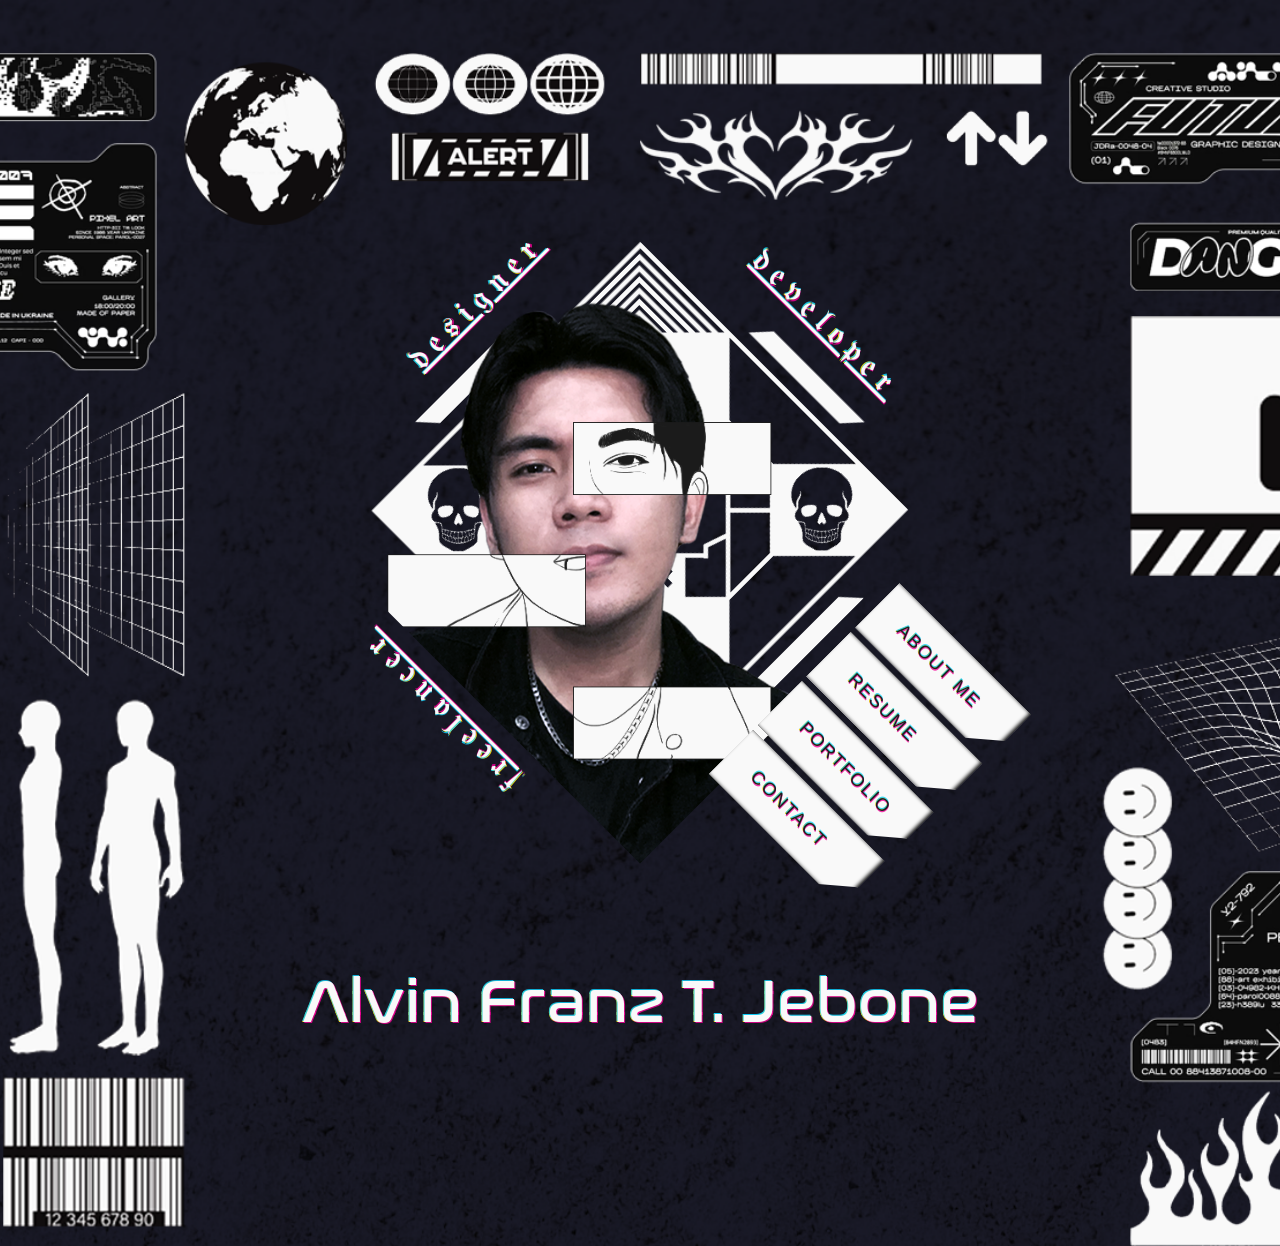
<file: index.html>
<!DOCTYPE html>
<html class='no-js' >
	
	<head>
		<meta charset="utf-8">
		<meta http-equiv="X-UA-Compatible" content="IE=edge">
		<meta name="viewport" content="width=device-width, initial-scale=1">
		<!-- The above 3 meta tags *must* come first in the head; any other head content must come *after* these tags -->
	
		
		<title>404: Limits Not Found | Alvin Franz</title>
		
		<!--[if lt IE 9]>
		  <script src="//html5shim.googlecode.com/svn/trunk/html5.js"></script>
		<![endif]-->
		
		<link rel='stylesheet' type='text/css' href='bootstrap/css/bootstrap.min.css' >
		<link rel='stylesheet' type='text/css' href='css/ionicons.min.css' >
		
		<link rel='stylesheet' type='text/css' href='css/owl.carousel.css' >
		<link rel='stylesheet' type='text/css' href='css/owl.theme.css' >
		<link rel='stylesheet' type='text/css' href='css/owl.transitions.css' >
		<link rel='stylesheet' type='text/css' href='css/magnific-popup.css' >
		<link rel='stylesheet' type='text/css' href='css/style.css' >
		<link rel='stylesheet' type='text/css' href='css/color-black.css' >
		
		<link rel="icon" type="image/x-icon" href="img/favicon.ico">
		
	</head>
	
	<body>
		
		<!--=============================================================================
			Preloader
		===============================================================================-->
		<div id='preloader' >
			<div class='loader' >
				<img src='img/load.gif' alt='symp' >
			</div>
		</div>
		
		
		
		<!--=============================================================================
			Main Wrapper
		===============================================================================-->
		<div id='wrapper' >
			
			<!--=============================================================================
				Front Section
			===============================================================================-->
			<section class='front-section' >
				
				<div class='container' >
					
					
					<div class='transition-mask' ></div>
					
					
					<div class='front-person-img' >
						
						<!--person's image-->
						<img src='img/pfp.png' alt='Symp'>
						<img src='img/pfp-mask.png' alt='Symp-mask'>
						<!--/person's image-->
						
					</div>
					
					<!--person's titles-->
					<div class='front-person-titles' >
						
						<!--title1-->
						<span class='t1' >
							designer
						</span>
						<!--/title1-->
						
						<!--title2-->
						<span class='t2' >
							developer
						</span>
						<!--/title2-->
						
						<!--title3-->
						<span class='t3' >
							freelancer
						</span>
						<!--/title3-->
						
					</div>
					<!--/person's titles-->
					
					<nav class='front-person-links' >
						
						<!--
							navigation links, data-section attribute points towards the section with id to be opened. 
						-->
						
						<ul>
							
							<li>
								<a href='#' data-section='about' ><span>About Me</span></a>
							</li>
							
							<li>
								<a href='#' data-section='resume' ><span>Resume</span></a>
							</li>

							<li>
								<a href='#' data-section='portfolio' ><span>Portfolio</span></a>
							</li>
							

							
							<li>
								<a href='#' data-section='contact' ><span>Contact</span></a>
							</li>
							
						</ul>
						
					</nav>
					
					
					
					<div class='front-heading text-center glitch-container' >
						<div class="stack" style="--stacks: 3;">
							<h2 style="--index: 0;">Alvin Franz T. Jebone</h2>
							<h2 style="--index: 1;">Alvin Franz T. Jebone</h2>
							<h2 style="--index: 2;">Alvin Franz T. Jebone</h2>
						</div>
						
						
						
					
						
					</div>
					
					
				</div>
				
			</section>
			<!--=============================================================================
				/Front Section
			===============================================================================-->
		
			<!--=============================================================================
				About Section
			===============================================================================-->
			<section id='about' class='about-section section' >
				
				<div class='basic-info section-block' >
					
					<div class='container' >
					
						<div class='section-header text-center' >
							
							<h2>about me.</h2>
							
							<!--divider-->
							<div class='divider-draft center' ></div>
							<!--/divider-->
							
							
						</div>
						
						<div class='row' >
							
							<div class='col-md-4' >
								<div class='about-person-img' >
									
									<img src='img/man2.png' alt='symp'>
									
								</div>
							
							</div>
							
							
							<div class='col-md-8 about-info' >
								
								
								
								
								<p>
									I get the job done—simple as that. I’ve handled IT support, designed multimedia, and kept data in order, making sure everything runs smoothly. Problem-solving? That’s second nature to me. I work well with a team, but I don’t need hand-holding. If there’s something I don’t know, I learn fast. I take pride in my work, pay attention to the details, and make sure things are done right. Give me a task, and I’ll see it through.
								</p>
								
								<div class='clearfix' ></div>
								
								
								<ul class='info-list' >
									
									<li>
										<div class='inner' >
											<h4>Name</h4>
											<p>Alvin Franz T. Jebone</p>
										</div>
									</li>
									<li>
										<div class='inner' >
											<h4>Age</h4>
											<p>25 Years</p>
										</div>
									</li>
									<li>
										<div class='inner' >
											<h4>Website</h4>
											<p>You are Here</p>
										</div>
									</li>
									<li>
										<div class='inner' >
											<h4>Hometown</h4>
											<p>Dipolog, Philippines</p>
										</div>
									</li>
									
									
									
								</ul>
								
								<a href='https://drive.google.com/uc?export=download&id=1w9X7VcWtoYGAjhTq1Nw5A1noBcvaIpoY' download class='symp-btn' ><i class='ion-ios-download' ></i> Download Resume</a>
								
							</div>
						
							
						
						</div>
						
						
						
						
					</div>
					
					
				</div>
				
				<div class='about-icons section-block' >
					
					<div class='container' >

						<div class='section-header text-center' style="margin-bottom: 6%;">
							<h2 class='animate text-over-block' >my hobbies.</h2>
							<!--divider-->
							<div class='divider-draft center' ></div>
							<!--/divider-->
						</div>

						<div class='row' >
							
							<div class='col-md-3' >
								<div class='service' >
									
									<div class='icon' >
										<i class='ion-earth' ></i>
									</div>
									
									<div class='content' >
										
										<h4>Traveling</h4>
										
										<p>
											A man who never leaves familiar streets learns nothing—travel sharpens the mind and broadens perspective.
										</p>
										
									</div>
									
								</div>
							</div>
							
							<div class='col-md-3' >
								<div class='service' >
									
									<div class='icon' >
										<i class='ion-android-calendar' ></i>
									</div>
									
									<div class='content' >
										
										<h4>Learning History</h4>
										
										<p>
											History is a ledger of power—who took it, who lost it, and who was smart enough to keep it.
										</p>
										
									</div>
									
								</div>
							</div>
							
							<div class='col-md-3' >
								<div class='service' >
									
									<div class='icon' >
										<i class='ion-ios-color-wand' ></i>
									</div>
									
									<div class='content' >
										
										<h4>Arts & Crafts</h4>
										
										<p>
											Patience, precision, and control—turning nothing into something is a skill worth having.
										</p>
										
									</div>
									
								</div>
							</div>
							
							<div class='col-md-3' >
								<div class='service' >
									
									<div class='icon' >
										<i class='ion-arrow-swap' ></i>
									</div>
									
									<div class='content' >
										
										<h4>Learning Languages</h4>
										
										<p>
											Language is influence. The more you know, the more doors open, the more opportunities you get.
										</p>
										
									</div>
									
								</div>
							</div>
							
							
							
							<div class='col-md-3' >
								<div class='service' >
									
									<div class='icon' >
										<i class='ion-android-create' ></i>
									</div>
									
									<div class='content' >
										
										<h4>Writing</h4>
										
										<p>
											A well-placed word can pierce any soul. I practice writing to make sure my words leave a mark.
										</p>
										
									</div>
									
								</div>
							</div>
							
							<div class='col-md-3' >
								<div class='service' >
									
									<div class='icon' >
										<i class='ion-ios-musical-notes' ></i>
									</div>
									
									<div class='content' >
										
										<h4>Making Music</h4>
										
										<p>
											Every note, every rhythm—it’s all strategy. I find music as an alternative way to convey our deepest feelings.
										</p>
										
									</div>
									
								</div>
							</div>
							
							<div class='col-md-3' >
								<div class='service' >
									
									<div class='icon' >
										<i class='ion-ios-game-controller-b' ></i>
									</div>
									
									<div class='content' >
										
										<h4>Gaming</h4>
										
										<p>
											Some call it just a game; I call it training—strategy, patience, and execution under pressure.
										</p>
										
									</div>
									
								</div>
							</div>
							
							<div class='col-md-3' >
								<div class='service' >
									
									<div class='icon' >
										<i class='ion-ios-pulse-strong' ></i>
									</div>
									
									<div class='content' >
										
										<h4>Working Out</h4>
										
										<p>
											Strength isn’t given. It’s built, earned, and necessary for whatever comes next.
										</p>
										
									</div>
									
								</div>
							</div>
							
							
							
							
						</div>
						
						
					</div>
				</div>


				
				<div class='footer bg-lightgray section-block' >
					
					<div class='container' >
						
						<div class='row' >
							
							<div class='col-xs-6 text-left' >
								<h4>Alvin Franz</h4>
							</div>
							
							<div class='col-xs-6 text-right' >
								<ul class='footer-social' >
									<li>
										<a href='https://ph.linkedin.com/in/alvin-franz-jebone-863697222' >
											<i class='ion-social-linkedin' ></i>
										</a>
									</li>
									<li>
										<a href='https://www.facebook.com/evilbiscuit666' >
											<i class='ion-social-facebook' ></i>
										</a>
									</li>
									<li>
										<a href='https://www.instagram.com/thedevilwearszara.666' >
											<i class='ion-social-instagram-outline' ></i>
										</a>
									</li>
									<li>
										<a href='https://www.youtube.com/c/Franzkenxtein' >
											<i class='ion-social-youtube' ></i>
										</a>
									</li>
								</ul>
							</div>
							
						</div>
						
						
					</div>
					
				</div>
				
				
			</section>
			<!--=============================================================================
				/About Section
			===============================================================================-->
			
			<!--=============================================================================
				Resume Section
			===============================================================================-->
			<section id='resume' class='resume-section section' >
				
				<div class='container' >
					<div class='row' >
						<div class='col-md-6 col-md-offset-3' >
							<div class='section-header text-center' >
								
								<h2 class='animate text-over-block' >my resume.</h2>
								
								<!--divider-->
								<div class='divider-draft center' ></div>
								<!--/divider-->
								
								
							</div>
						</div>
					</div>
				</div>
				
				<div class='timeline-block section-block' >
					<div class='container' >
						<ul class='timeline' >
							
							<li class='timeline-header' >
								<h4>Experience</h4>
							</li>
							
							<li>
								
								<div class='timeline-desc' >
									
									<h4>2016 - Present</h4>
									
								</div>
								
								<div class='timeline-content' >
									
									<h4>Independent Multimedia Designer</h4>
									<span>Self-employed<br>Dipolog, Philippines</span>
									
									<p>
										I’ve taken on art commissions of all kinds—tattoo designs, concept art, whatever needed creating—and delivered work that speaks for itself. I’ve crafted logos and T-shirt designs for schools and businesses, ensuring their brand left a lasting mark. And when it came to film, I didn’t just edit—I directed, cut, and shaped every frame with precision, making sure the message hit exactly as intended.
									</p>
									
								</div>
								
							</li>

							<li class="inverse">
								
								<div class='timeline-desc' >
									
									<h4>Nov 2024 - Feb 2025</h4>
									
								</div>
								
								<div class='timeline-content' >
									
									<h4>IT Specialist Intern</h4>
									<a href="https://dilg.gov.ph/"><span>Department of the Interior and Local Government - Zamboanga del Norte</span></a>
									<span>Dipolog, Philippines</span>
									
									<p>
										I sorted out problems—hardware, software, network—whatever needed fixing. Put together sharp promotional materials to make sure the message got across, both inside and out. And every day, I kept track of what was done, guaranteeing that all relevant parties were kept informed. Additionally, I built a website using a modern web framework to enhance their digital presence.
									</p>
									
								</div>
								
							</li>
							
							<li>
								
								<div class='timeline-desc' >
									
									<h4>Nov 2021 - Mar 2022</h4>
									
								</div>
								
								<div class='timeline-content' >
									
									<h4>Web Design Intern</h4>
									<a href="https://www.linkedin.com/company/rldbizsolutions/"><span>RLD Services - Digital Marketing</span></a>
									<span>Cebu, Philippines</span>
									
									<p>
										Even while working remotely during the pandemic, I introduced content management systems to accelerate workflow, ensuring efficiency didn’t falter. And when the design demanded more, I leveraged my HTML expertise—modifying front-end code to bring intricate designs to life, no matter the distance.
									</p>
									
								</div>
								
							</li>

							<li class="inverse">
								
								<div class='timeline-desc' >
									
									<h4>Nov 2021 - Jan 2022</h4>
									<h4>Apr 2019 - Jun 2019</h4>
									<h4>Apr 2018 - Jun 2018</h4>
									
								</div>
								
								<div class='timeline-content' >
									
									<h4>Government Support Worker</h4>
									<a href="https://dpwh.gov.ph/"><span>Department of Public Works and Highways - Zamboanga del Norte</span></a>
									<br><a href="https://www.ro9.dole.gov.ph/"><span>Department of Labor and Employment - Zamboanga del Norte</span></a>
									
									<span>Dipolog, Philippines</span>
									
									<p>
										In 2018 and 2019, I worked under the Special Program for Employment of Students (SPES), taking on roles in local and provincial government offices—keeping things in order, handling documents, and stepping in wherever an extra hand was needed. In 2021, through a separate program under the Department of Public Works and Highways (DPWH), I worked as a street sweeper, ensuring public spaces were kept clean and in order. Different programs, different tasks—but the job always got done, and it got done right.
									</p>
									
								</div>
								
							</li>
							
							
							<li class='timeline-header' >
								<h4>Education</h4>
							</li>
							
							
							<li>
								
								<div class='timeline-desc' >
									
									<h4>Jun 2018 - Jun 2023</h4>
									
								</div>
								
								<div class='timeline-content' >
									
									<h4>BSc in Computer Science</h4>
									<a href="http://www.norsu.edu.ph/"><span>Negros Oriental State University</span></a>
									<span>Graduated</span>
									
									<p>
										I took it upon myself to write a thesis analyzing the sentiments of tweets on the 2022 oil crisis, a significant study that carried my partner. Beyond that, I put my graphic design skills to work for our CS Club, crafting logo concepts and ID lanyard designs. And when duty called, I stepped up—volunteering as a cadet officer, because some things are about more than just skill; they’re about service.
									</p>
									
								</div>
								
							</li>												
							
						</ul>
					</div>
				</div>

				<div class='skills-block section-block' >
					
					<div class='container' >
					
						<div class='section-header text-center' >
							<h2 class='animate text-over-block' >my skills.</h2>
							
							<!--divider-->
							<div class='divider-draft center' ></div>
							<!--/divider-->
							
						</div>
						
						
						<div class='row' >
							
							<div class='col-md-6' >
								
								<div class='skill' >
									
									<h4>Competent at Reading and Writing in High-level Programming Languages</h4>
									
									<p>I work with high-level programming languages—C, C#, C++, Python, and Java. I write clean, efficient code and read through complex logic without trouble. If the job calls for a new language, I’ll learn it. Doesn’t matter what it is—if it needs doing, I’ll get it done.</p>
									
								</div>
								
								<div class='skill' >
									
									<h4>Working Knowledge of Web Programming Languages</h4>
									
									<p>I know my way around web programming—HTML, CSS, Flask, Django, JavaScript, and PHP. I can build, style, and manage the backbone of a website, handle server-side logic, and make things work as they should. Not the flashiest skill in my arsenal, but when the job calls for it, I take care of it.</p>
									
								</div>
								
								<div class='skill' >
									
									<h4>Adaptive Leadership, Clear Communication, and Team Synergy</h4>
									
									<p>I take charge when needed, communicate clearly, and work seamlessly with a team. I make sure tasks are handled efficiently, problems are solved quickly, and everyone stays on the same page. Whether leading, speaking, or working alongside others.</p>
									
								</div>
								
								
								
							</div>
							
							<div class='col-md-6' >
								
								<div class='skill' >
									
									<h4>Proficient in Utilizing Adobe Creative Cloud Products</h4>
									<p>I work with Adobe Creative Cloud—Photoshop, Premiere, After Effects, Illustrator, Dreamweaver, Lightroom, and Audition. Whether it’s editing, design, motion graphics, or sound, I know my way around the tools. Photoshop’s my strongest suit, but if the job calls for any of the others, I get it done. No wasted time, no second-guessing.</p>
									
								</div>
								
								<div class='skill' >
									
									<h4>Solid Understanding of Databases</h4>
									<p>I know my way around databases—writing queries, managing data, and keeping things structured. I understand relational databases, handle CRUD operations, and connect backend systems when needed. It’s not my main trade, but if the job calls for it, I get it done—efficiently and without mistakes.</p>
									
								</div>
								
								<div class='skill' >
									
									<h4>Technical Proficiency in Computer Systems</h4>
									
									<p>I know my way around computers—hardware, software, and everything in between. Whether it’s troubleshooting issues, optimizing workflows, or mastering new tools, I adapt quickly and get things running smoothly. If there’s a system to learn, I learn it fast.</p>
									
								</div>

							</div>
							
						</div>
						
					</div>
					
				</div>

				<div class='hobbies-block section-block' style="border-bottom: solid 1px #f9f9f9;">
					<div class='container' >
						
						<div class='section-header text-center' >
							<h2 class='animate text-over-block' >my certificates.</h2>
							<!--divider-->
							<div class='divider-draft center' ></div>
							<!--/divider-->
						</div>
						
						<div class='row' >
							
							<div class='col-md-4 col-sm-4 col-xs-6' >
								
								<div class='hobby' >
									
									<div class='icon' >
										<i class='ion-code-working' id="cs50" style="cursor: pointer;"></i></i>
									</div>
									
									<h4>Harvard CS50X</h4>
									<br>
									<p>I took Harvard’s CS50X to master computer science fundamentals—algorithms, data structures, and programming in C, Python, and SQL.</p>
									
								</div>
								
							</div>
							
							<div class='col-md-4 col-sm-4 col-xs-6' >
								
								<div class='hobby' >
									
									<div class='icon' >
										<i class='ion-android-desktop' id="cssnc2" style="cursor: pointer;"></i>
									</div>
									
									<h4>Computer Systems Servicing NC II</h4>
									<br>
									<p>I trained in hardware, software, and network troubleshooting under TESDA, earning my certification through hands-on work.</p>
									
								</div>
								
							</div>
							
							<div class='col-md-4 col-sm-4 col-xs-6' >
								
								<div class='hobby' >
									
									<div class='icon' >
										<i class='ion-paintbrush' id="cnaadobe" style="cursor: pointer;"></i>
									</div>
									
									<h4>Creative Nation Academy Adobe Webinar</h4>

									<p>I earned two certifications from Creative Nation Academy—video editing using Photoshop and familiarizing Adobe Spark.</p>
									
								</div>
								
							</div>
							
							<div class='col-md-6 col-sm-4 col-xs-6' >
								
								<div class='hobby' >
									
									<div class='icon' >
										<i class='ion-ios-chatboxes' id="recode" style="cursor: pointer;"></i>
									</div>
									
									<h4>ReCode: Building Your Future in Remote Coding</h4>

									<p>The world moves fast—you either adapt or get left behind. ReCode taught me remote coding best practices, workflows, and the right mindset to write clean, efficient code.</p>
									
								</div>
								
							</div>
							
							<div class='col-md-6 col-sm-4 col-xs-6' >
								
								<div class='hobby' >
									
									<div class='icon' >
										<i class='ion-coffee' id="csc" style="cursor: pointer;"></i>
									</div>
									
									<h4>CSC Career Service Professional Eligibility</h4>

									<p>Many struggle with the Civil Service Exams—I didn’t. To me, they felt like college entrance tests. I passed both on my first attempt, because when a challenge comes, I handle it.</p>
									
								</div>
								
							</div>
							
							<a href="https://drive.google.com/drive/folders/1Hy2-18bBzq8Og20Jw7XgSt8s-6wlAuyk?usp=drive_link" target="_blank" style="display: flex; width: fit-content; margin: auto;">Click here if you want to see the other certificates.</a>
							
						</div>
						
						
						
					</div>
				</div>
				
				<div class='about-icons section-block' >
					
					<div class='container' >

						<div class='section-header text-center'>
							<h2 class='animate text-over-block' >my traits.</h2>
							<!--divider-->
							<div class='divider-draft center' ></div>
							<!--/divider-->
						</div>

						<div class='row' >
							
							<div class='col-md-3' >
								<div class='service' >
									
									<div class='icon' >
										<i class='ion-code' ></i>
									</div>
									
									<div class='content' >
										
										<h4>Developer</h4>
										
										<p>
											I build things with code, making ideas work the way they should. If there's a problem, I’ll find a way to fix it.
										</p>
										
									</div>
									
								</div>
							</div>
							
							<div class='col-md-3' >
								<div class='service' >
									
									<div class='icon' >
										<i class='ion-ios-glasses' ></i>
									</div>
									
									<div class='content' >
										
										<h4>Designer</h4>
										
										<p>
											Function and form go hand in hand. A thing’s got to work, but it’s got to look the part too.
										</p>
										
									</div>
									
								</div>
							</div>
							
							<div class='col-md-3' >
								<div class='service' >
									
									<div class='icon' >
										<i class='ion-ios-lightbulb' ></i>
									</div>
									
									<div class='content' >
										
										<h4>Problem-Solver</h4>
										
										<p>
											When something’s broken, I don’t sit around complaining. I figure it out, no matter what it takes.
										</p>
										
									</div>
									
								</div>
							</div>
							
							<div class='col-md-3' >
								<div class='service' >
									
									<div class='icon' >
										<i class='ion-ios-bolt' ></i>
									</div>
									
									<div class='content' >
										
										<h4>Technophile</h4>
										
										<p>
											The world moves forward, and I keep up. If there’s something new, I’ll learn it, master it, and put it to use.
										</p>
										
									</div>
									
								</div>
							</div>
							
							
							
							<div class='col-md-3' >
								<div class='service' >
									
									<div class='icon' >
										<i class='ion-waterdrop' ></i>
									</div>
									
									<div class='content' >
										
										<h4>Adaptable</h4>
										
										<p>
											Situations change, and so do I. Whatever’s thrown my way, I adjust, and I thrive.
										</p>
										
									</div>
									
								</div>
							</div>
							
							<div class='col-md-3' >
								<div class='service' >
									
									<div class='icon' >
										<i class='ion-ios-people' ></i>
									</div>
									
									<div class='content' >
										
										<h4>Collaborative</h4>
										
										<p>
											No one wins a war alone. I work with others, share ideas, and make things happen.
										</p>
										
									</div>
									
								</div>
							</div>
							
							<div class='col-md-3' >
								<div class='service' >
									
									<div class='icon' >
										<i class='ion-ios-rose' ></i>
									</div>
									
									<div class='content' >
										
										<h4>Visionary</h4>
										
										<p>
											I see things not just as they are, but as they could be. Then, I go out and make it real.
										</p>
										
									</div>
									
								</div>
							</div>
							
							<div class='col-md-3' >
								<div class='service' >
									
									<div class='icon' >
										<i class='ion-ios-time' ></i>
									</div>
									
									<div class='content' >
										
										<h4>Disciplined</h4>
										
										<p>
											Talent’s one thing, but without discipline, it means nothing. I put in the work, every day.
										</p>
										
									</div>
									
								</div>
							</div>

						</div>
						
						
					</div>
				</div>

				<div class='about-icons section-block' style="padding: 100px 100px; border-top: 1px solid #f9f9f9;" >
					
					<div class='container' >

						<div class='section-header text-center'>
							<h2 class='animate text-over-block' >pdf version.</h2>
							<!--divider-->
							<div class='divider-draft center' ></div>
							<!--/divider-->
							<p>Want a formal PDF instead of all these fancy-schmancy?</p>
							<a href="https://drive.google.com/uc?export=download&id=1w9X7VcWtoYGAjhTq1Nw5A1noBcvaIpoY" download style="cursor: pointer;">Click here to download a PDF version of my resume.</a>
						</div>
					</div>
				</div>
				
				<div class='footer bg-lightgray section-block' >
					
					<div class='container' >
						
						<div class='row' >
							
							<div class='col-xs-6 text-left' >
								<h4>Alvin Franz</h4>
							</div>
							
							<div class='col-xs-6 text-right' >
								<ul class='footer-social' >
									<li>
										<a href='https://ph.linkedin.com/in/alvin-franz-jebone-863697222' >
											<i class='ion-social-linkedin' ></i>
										</a>
									</li>
									<li>
										<a href='https://www.facebook.com/evilbiscuit666' >
											<i class='ion-social-facebook' ></i>
										</a>
									</li>
									<li>
										<a href='https://www.instagram.com/thedevilwearszara.666' >
											<i class='ion-social-instagram-outline' ></i>
										</a>
									</li>
									<li>
										<a href='https://www.youtube.com/c/Franzkenxtein' >
											<i class='ion-social-youtube' ></i>
										</a>
									</li>
								</ul>
							</div>
							
						</div>
						
						
					</div>
					
				</div>
				
				
			</section>
			<!--=============================================================================
				/Resume Section
			===============================================================================-->
			
			
			<!--=============================================================================
				Services Section
			===============================================================================-->
			<section id='services' class='services-section section' >
				
				<div class='container' >
					<div class='row' >
						<div class='col-md-6 col-md-offset-3' >
							<div class='section-header main-title text-center' >
								
								<h2 class='animate text-over-block' >My Services</h2>
								
								<!--divider-->
								<div class='divider-draft center' ></div>
								<!--/divider-->
								
								<p>
									I provide <b>high quality</b> services. My services that I provide are listed below. Hope you will like them. Lorem ipsum dolor.
								</p>
								
							</div>
						</div>
					</div>
				</div>
				
				<div class='services-block section-block' >
					
					<div class='container' >
						
						<div class='row' >
							
							<div class='col-md-3' >
								<div class='service' >
									<div class='icon' >
										<i class='ion-ios-camera' ></i>
									</div>
									
									<div class='content' >
										
										<h4>Photography</h4>
										
										<p>
											Ut aboramus, numquam corpora qui naex. Dolore aliquando id duo, voluptua laboramus quo ad.
										</p>
										
									</div>
								</div>
							</div>
							
							<div class='col-md-3' >
								<div class='service' >
									<div class='icon' >
										<i class='ion-code' ></i>
									</div>
									
									<div class='content' >
										
										<h4>Coding</h4>
										
										<p>
											Ut aboramus, numquam corpora qui naex. Dolore aliquando id duo, voluptua laboramus quo ad.
										</p>
										
									</div>
								</div>
							</div>
							
							<div class='col-md-3' >
								<div class='service' >
									<div class='icon' >
										<i class='ion-ios-lightbulb' ></i>
									</div>
									
									<div class='content' >
										
										<h4>Creativity</h4>
										
										<p>
											Ut aboramus, numquam corpora qui naex. Dolore aliquando id duo, voluptua laboramus quo ad.
										</p>
										
									</div>
								</div>
							</div>
							
							<div class='col-md-3' >
								<div class='service' >
									<div class='icon' >
										<i class='ion-ios-monitor' ></i>
									</div>
									
									<div class='content' >
										
										<h4>Web Design</h4>
										
										<p>
											Ut aboramus, numquam corpora qui naex. Dolore aliquando id duo, voluptua laboramus quo ad.
										</p>
										
									</div>
								</div>
							</div>
							
						</div>
						
						<div class='row' >
							
							<div class='col-md-3' >
								<div class='service' >
									<div class='icon' >
										<i class='ion-ios-camera' ></i>
									</div>
									
									<div class='content' >
										
										<h4>Photography</h4>
										
										<p>
											Ut aboramus, numquam corpora qui naex. Dolore aliquando id duo, voluptua laboramus quo ad.
										</p>
										
									</div>
								</div>
							</div>
							
							<div class='col-md-3' >
								<div class='service' >
									<div class='icon' >
										<i class='ion-code' ></i>
									</div>
									
									<div class='content' >
										
										<h4>Coding</h4>
										
										<p>
											Ut aboramus, numquam corpora qui naex. Dolore aliquando id duo, voluptua laboramus quo ad.
										</p>
										
									</div>
								</div>
							</div>
							
							<div class='col-md-3' >
								<div class='service' >
									<div class='icon' >
										<i class='ion-ios-lightbulb' ></i>
									</div>
									
									<div class='content' >
										
										<h4>Creativity</h4>
										
										<p>
											Ut aboramus, numquam corpora qui naex. Dolore aliquando id duo, voluptua laboramus quo ad.
										</p>
										
									</div>
								</div>
							</div>
							
							<div class='col-md-3' >
								<div class='service' >
									<div class='icon' >
										<i class='ion-ios-monitor' ></i>
									</div>
									
									<div class='content' >
										
										<h4>Web Design</h4>
										
										<p>
											Ut aboramus, numquam corpora qui naex. Dolore aliquando id duo, voluptua laboramus quo ad.
										</p>
										
									</div>
								</div>
							</div>
							
						</div>
						
					</div>
					
				</div>
				
				<div class='pricing-block section-block' >
					<div class='container' >
						
						<div class='section-header text-center' >
							<h2 class='animate text-over-block' >Pricing</h2>
							<!--divider-->
							<div class='divider-draft center' ></div>
							<!--/divider-->
							<p>
								How much I charge
							</p>
						</div>
						
						<div class='row' >
							
							<div class='col-md-4 text-center' >
								
								<div class='pricing-table' >
									
									<div class='header' >
										
										<h4>Personal</h4>
										
										<div class='price' >
											<span class='currency' >$</span>
											<span class='amount' >29</span>
											<span class='period' >/mo</span>
										</div>
										
										
									</div>
									
									<ul class='table-items' >
										
										<li>
											Logo Design
										</li>
										<li>
											PSD to HTML
										</li>
										<li>
											Fixed to Responsive
										</li>
										<li>
											App Development
										</li>
										<li>
											Photography
										</li>
										
									</ul>
									
									<a href='#' class='table-btn' >
										Choose This
									</a>
									
								</div>
								
							</div>
							
							<div class='col-md-4 text-center' >
								
								<div class='pricing-table' >
									
									<div class='header' >
										
										<h4>Creative</h4>
										
										<div class='price' >
											<span class='currency' >$</span>
											<span class='amount' >39</span>
											<span class='period' >/mo</span>
										</div>
										
									</div>
									
									<ul class='table-items' >
										
										<li>
											Logo Design
										</li>
										<li>
											PSD to HTML
										</li>
										<li>
											Fixed to Responsive
										</li>
										<li>
											App Development
										</li>
										<li>
											Photography
										</li>
										
									</ul>
									
									<a href='#' class='table-btn' >
										Choose This
									</a>
									
								</div>
								
							</div>
							
							<div class='col-md-4 text-center' >
								
								<div class='pricing-table' >
									
									<div class='header' >
										
										<h4>Ultimate</h4>
										
										<div class='price' >
											<span class='currency' >$</span>
											<span class='amount' >42</span>
											<span class='period' >/mo</span>
										</div>
										
										
									</div>
									
									<ul class='table-items' >
										
										<li>
											Logo Design
										</li>
										<li>
											PSD to HTML
										</li>
										<li>
											Fixed to Responsive
										</li>
										<li>
											App Development
										</li>
										<li>
											Photography
										</li>
										
									</ul>
									
									<a href='#' class='table-btn' >
										Choose This
									</a>
									
								</div>
								
							</div>
							
						</div>
						
					</div>
				</div>
				
				<!-- removed process section  -->
				
				<!-- removed testimonials section -->
				
				<div class='footer bg-lightgray section-block' >
					
					<div class='container' >
						
						<div class='row' >
							
							<div class='col-xs-6 text-left' >
								<h4>Alvin Franz</h4>
							</div>
							
							<div class='col-xs-6 text-right' >
								<ul class='footer-social' >
									<li>
										<a href='https://ph.linkedin.com/in/alvin-franz-jebone-863697222' >
											<i class='ion-social-linkedin' ></i>
										</a>
									</li>
									<li>
										<a href='https://www.facebook.com/evilbiscuit666' >
											<i class='ion-social-facebook' ></i>
										</a>
									</li>
									<li>
										<a href='https://www.instagram.com/thedevilwearszara.666' >
											<i class='ion-social-instagram-outline' ></i>
										</a>
									</li>
									<li>
										<a href='https://www.youtube.com/c/Franzkenxtein' >
											<i class='ion-social-youtube' ></i>
										</a>
									</li>
								</ul>
							</div>
							
						</div>
						
						
					</div>
					
				</div>
				
				
			</section>
			<!--=============================================================================
				/Services Section
			===============================================================================-->
			
			
			<!--=============================================================================
				Portfolio Section
			===============================================================================-->
			<section id='portfolio' class='portfolio-section section' >
				
				<div class='portfolio-block section-block' >
					
					<div class='container' >
					
						<div class='row' >
							<div class='col-md-6 col-md-offset-3' >
								
								<div class='section-header text-center' >
								
									<h2 class='animate text-over-block' >my portfolio.</h2>
									
									<!--divider-->
									<div class='divider-draft center' ></div>
									<!--/divider-->
									
									<p>
										Check out my works. Lorem ipsum dolor sit amet is simply a dummy text. Lorem ipsum dolor sit amet.
									</p>
								
								</div>
								
							</div>
						</div>
						
						<div id='portfolio-filters' >
							<ul>
								<li>
									<a href='#' data-group='all' class='active' >All</a>
								</li>
								<li>
									<a href='#' data-group='web' >Web</a>
								</li>
								<li>
									<a href='#' data-group='tech' >Tech</a>
								</li>
								<li>
									<a href='#' data-group='photography' >Photography</a>
								</li>
							</ul>
						</div>
						
						<div id='portfolio-grid' class='portfolio-items' >
							
							<div class='item' data-groups='["all","web","photography"]' >
								<div class='inner' >
									
									<img alt='symp' src='img/portfolio/1.jpg' >
									
									<div class='caption' >
										
										<div class='caption-inner' >
										
											<h4>Project Title</h4>
											
											<ul class='links' >
												
												<li>
													<a href='work.html' >
														<i class='ion-ios-plus-empty' ></i>
													</a>
												</li>
												
												<li>
													<a href='img/portfolio/1.jpg' class='image-link' >
														<i class='ion-ios-search' ></i>
													</a>
												</li>
												
											</ul>
										
										</div>
										
										
									</div>
									
								</div>
							</div>
							
							<div class='item' data-groups='["all","photography","tech"]' >
								<div class='inner' >
									
									<img alt='symp' src='img/portfolio/2.jpg' >
									
									<div class='caption' >
										
										<div class='caption-inner' >
										
											<h4>Project Title</h4>
											
											<ul class='links' >
												
												<li>
													<a href='work.html' >
														<i class='ion-ios-plus-empty' ></i>
													</a>
												</li>
												
												<li>
													<a href='img/portfolio/2.jpg' class='image-link' >
														<i class='ion-ios-search' ></i>
													</a>
												</li>
												
											</ul>
										
										</div>
										
										
									</div>
									
								</div>
							</div>
							
							<div class='item' data-groups='["all","web","tech"]' >
								<div class='inner' >
									
									<img alt='symp' src='img/portfolio/3.jpg' >
									
									<div class='caption' >
										
										<div class='caption-inner' >
										
											<h4>Project Title</h4>
											
											<ul class='links' >
												
												<li>
													<a href='work.html' >
														<i class='ion-ios-plus-empty' ></i>
													</a>
												</li>
												
												<li>
													<a href='img/portfolio/3.jpg' class='image-link' >
														<i class='ion-ios-search' ></i>
													</a>
												</li>
												
											</ul>
										
										</div>
										
										
									</div>
									
								</div>
							</div>
							
							<div class='item' data-groups='["all","web"]' >
								<div class='inner' >
									
									<img alt='symp' src='img/portfolio/4.jpg' >
									
									<div class='caption' >
										
										<div class='caption-inner' >
										
											<h4>Project Title</h4>
											
											<ul class='links' >
												
												<li>
													<a href='work.html' >
														<i class='ion-ios-plus-empty' ></i>
													</a>
												</li>
												
												<li>
													<a href='img/portfolio/4.jpg' class='image-link' >
														<i class='ion-ios-search' ></i>
													</a>
												</li>
												
											</ul>
										
										</div>
										
										
									</div>
									
								</div>
							</div>
							
							<div class='item' data-groups='["all","tech"]' >
								<div class='inner' >
									
									<img alt='symp' src='img/portfolio/5.jpg' >
									
									<div class='caption' >
										
										<div class='caption-inner' >
										
											<h4>Project Title</h4>
											
											<ul class='links' >
												
												<li>
													<a href='work.html' >
														<i class='ion-ios-plus-empty' ></i>
													</a>
												</li>
												
												<li>
													<a href='img/portfolio/5.jpg' class='image-link' >
														<i class='ion-ios-search' ></i>
													</a>
												</li>
												
											</ul>
										
										</div>
										
										
									</div>
									
								</div>
							</div>
							
							<div class='item' data-groups='["all","photography"]' >
								<div class='inner' >
									
									<img alt='symp' src='img/portfolio/6.jpg' >
									
									<div class='caption' >
										
										<div class='caption-inner' >
										
											<h4>Project Title</h4>
											
											<ul class='links' >
												
												<li>
													<a href='work.html' >
														<i class='ion-ios-plus-empty' ></i>
													</a>
												</li>
												
												<li>
													<a href='img/portfolio/6.jpg' class='image-link' >
														<i class='ion-ios-search' ></i>
													</a>
												</li>
												
											</ul>
										
										</div>
										
										
									</div>
									
								</div>
							</div>
							
							<div class='item' data-groups='["all","web"]' >
								<div class='inner' >
									
									<img alt='symp' src='img/portfolio/7.jpg' >
									
									<div class='caption' >
										
										<div class='caption-inner' >
										
											<h4>Project Title</h4>
											
											<ul class='links' >
												
												<li>
													<a href='work.html' >
														<i class='ion-ios-plus-empty' ></i>
													</a>
												</li>
												
												<li>
													<a href='img/portfolio/7.jpg' class='image-link' >
														<i class='ion-ios-search' ></i>
													</a>
												</li>
												
											</ul>
										
										</div>
										
										
									</div>
									
								</div>
							</div>
							
							<div class='item' data-groups='["all","tech"]' >
								<div class='inner' >
									
									<img alt='symp' src='img/portfolio/8.jpg' >
									
									<div class='caption' >
										
										<div class='caption-inner' >
										
											<h4>Project Title</h4>
											
											<ul class='links' >
												
												<li>
													<a href='work.html' >
														<i class='ion-ios-plus-empty' ></i>
													</a>
												</li>
												
												<li>
													<a href='img/portfolio/8.jpg' class='image-link' >
														<i class='ion-ios-search' ></i>
													</a>
												</li>
												
											</ul>
										
										</div>
										
										
									</div>
									
								</div>
							</div>
							
							<div class='item' data-groups='["all","photography"]' >
								<div class='inner' >
									
									<img alt='symp' src='img/portfolio/9.jpg' >
									
									<div class='caption' >
										
										<div class='caption-inner' >
										
											<h4>Project Title</h4>
											
											<ul class='links' >
												
												<li>
													<a href='work.html' >
														<i class='ion-ios-plus-empty' ></i>
													</a>
												</li>
												
												<li>
													<a href='img/portfolio/9.jpg' class='image-link' >
														<i class='ion-ios-search' ></i>
													</a>
												</li>
												
											</ul>
										
										</div>
										
										
									</div>
									
								</div>
							</div>
							
							
							
						</div>
						
					</div>
					
				</div>
				
				<div class='footer bg-lightgray section-block' >
					
					<div class='container' >
						
						<div class='row' >
							
							<div class='col-xs-6 text-left' >
								<h4>Alvin Franz</h4>
							</div>
							
							<div class='col-xs-6 text-right' >
								<ul class='footer-social' >
									<li>
										<a href='https://ph.linkedin.com/in/alvin-franz-jebone-863697222' >
											<i class='ion-social-linkedin' ></i>
										</a>
									</li>
									<li>
										<a href='https://www.facebook.com/evilbiscuit666' >
											<i class='ion-social-facebook' ></i>
										</a>
									</li>
									<li>
										<a href='https://www.instagram.com/thedevilwearszara.666' >
											<i class='ion-social-instagram-outline' ></i>
										</a>
									</li>
									<li>
										<a href='https://www.youtube.com/c/Franzkenxtein' >
											<i class='ion-social-youtube' ></i>
										</a>
									</li>
								</ul>
							</div>
							
						</div>
						
						
					</div>
					
				</div>
				
			</section>
			<!--=============================================================================
				/Portfolio Section
			===============================================================================-->
			

			<!--=============================================================================
				Contact Section
			===============================================================================-->
			<section id='contact' class='contact-section section' >
				
				<div class='hobbies-block section-block' style="padding: 0px; border-bottom: 1px solid #f9f9f9; margin-bottom: 3%;">
					<div class='container' >
						
						<div class='section-header text-center' >
							<h2 class='animate text-over-block' >my socials.</h2>
							<!--divider-->
							<div class='divider-draft center' ></div>
							<!--/divider-->
						</div>
						
						<div class='row' >

							<div class='col-md-2 col-sm-4 col-xs-6' >
								
								<div class='hobby' >
									
									<div class='icon' >
										<i class='ion-social-googleplus' id="google" style="cursor: pointer;"></i></i>
									</div>
									
									<h4>Google</h4>

								</div>
								
							</div>
							
							<div class='col-md-2 col-sm-4 col-xs-6' >
								
								<div class='hobby' >
									
									<div class='icon' >
										<i class='ion-social-linkedin' id="linkedin" style="cursor: pointer;"></i>
									</div>
									
									<h4>LinkedIn</h4>
									
								</div>
								
							</div>
							
							<div class='col-md-2 col-sm-4 col-xs-6' >
								
								<div class='hobby' >
									
									<div class='icon' >
										<i class='ion-social-github' id="github" style="cursor: pointer;"></i>
									</div>
									
									<h4>GitHub</h4>
									
								</div>
								
							</div>
							
							<div class='col-md-2 col-sm-4 col-xs-6' >
								
								<div class='hobby' >
									
									<div class='icon' >
										<i class='ion-social-instagram-outline' id="insta" style="cursor: pointer;"></i>
									</div>
									
									<h4>Instagram</h4>
									
								</div>
								
							</div>
							
							<div class='col-md-2 col-sm-4 col-xs-6' >
								
								<div class='hobby' >
									
									<div class='icon' >
										<i class='ion-social-octocat' id="discord" style="cursor: pointer;"></i>
									</div>
									
									<h4>Discord</h4>
									
								</div>
								
							</div>

							<div class='col-md-2 col-sm-4 col-xs-6' >
								
								<div class='hobby' >
									
									<div class='icon' >
										<i class='ion-social-facebook' id="facebook" style="cursor: pointer;"></i>
									</div>
									
									<h4>Facebook</h4>
									
								</div>
								
							</div>
							
						</div>

						<div class='col-md-3 col-sm-4 col-xs-6' ></div>
						<div class='col-md-3 col-sm-4 col-xs-6' >
							<div class='hobby' >
								<h4> <i class='ion-ios-email-outline' ></i> Email</h4>
								<p>alvinfranz815@gmail.com</p>
							</div>
						</div>

						<div class='col-md-3 col-sm-4 col-xs-6' >
							<div class='hobby' >
								<h4><i class='ion-iphone' ></i> Phone No.</h4>
								<p>(+63) 906 1800 932</p>
							</div>
						</div>
						
						
						
					</div>
				</div>
				
				<div class='contact-block section-block' >
					<div class='container' >
						<div class='row' >
							<div class='col-md-6 col-md-offset-3' >
							
								<div class='section-header text-center' >
									<h2 class='animate text-over-block' >contact me.</h2>
									<!--divider-->
									<div class='divider-draft center' ></div>
									<!--/divider-->
									<p>
										I'm available for freelancing. If you want something to be built or just to say hi, feel free to shoot me a message.
									</p>
								</div>
							
							</div>
						</div>
						
						<div class='row' >
							<div class='col-md-8 col-md-offset-2' >
								
								<form id='contact-form' class='contact-form' action='https://formspree.io/f/meoaagvb' method='post' data-toggle='validator' >
									
									<div id='contact-form-result' ></div>
									
									<div class='row' >
										
										<div class='col-md-6' >
											
											<div class='form-group' >
												<input type='text' class='form-control' name='name' placeholder='Name' required>
												
												<div class='help-block with-errors' ></div>
											</div>
										
										</div>
										
										<div class='col-md-6' >
											<div class='form-group' >
												<input type='email' name='email' class='form-control' placeholder='Email' required>
												
												<div class='help-block with-errors' ></div>
							
											</div>
										</div>
										
									</div>
									
									<div class='row' >
										
										<div class='col-md-6' >
											<div class='form-group' >
												<input type='text' name='phone' class='form-control' placeholder='Phone' required>
												<div class='help-block with-errors' ></div>
												
											</div>
										</div>
										
										<div class='col-md-6' >
											<div class='form-group' >
												<input type='text' name='organization' class='form-control' placeholder='Organization'>
												
											</div>
										</div>
										
									</div>
									
									<div class='form-group' >
										<textarea rows='5' name='message' class='form-control' placeholder='Message' required></textarea>
										<div class='help-block with-errors' ></div>
									</div>
									
									<div class='form-group text-center' >
										<button type='submit' class='symp-btn' >Send Message</button>
									</div>
									
									
								</form>
							</div>

						</div>
						
					</div>
				</div>

				
			
				
				<div class='footer bg-lightgray section-block' >
					
					<div class='container' >
						
						<div class='row' >
							
							<div class='col-xs-6 text-left' >
								<h4>Alvin Franz</h4>
							</div>
							
							<div class='col-xs-6 text-right' >
								<ul class='footer-social' >
									<li>
										<a href='https://ph.linkedin.com/in/alvin-franz-jebone-863697222' >
											<i class='ion-social-linkedin' ></i>
										</a>
									</li>
									<li>
										<a href='https://www.facebook.com/evilbiscuit666' >
											<i class='ion-social-facebook' ></i>
										</a>
									</li>
									<li>
										<a href='https://www.instagram.com/thedevilwearszara.666' >
											<i class='ion-social-instagram-outline' ></i>
										</a>
									</li>
									<li>
										<a href='https://www.youtube.com/c/Franzkenxtein' >
											<i class='ion-social-youtube' ></i>
										</a>
									</li>
								</ul>
							</div>
							
						</div>
						
						
					</div>
					
				</div>
				
				
			</section>
			<!--=============================================================================
				/Contact Section
			===============================================================================-->
			
			
			<!--close button-->
			<div class='close-btn' >
				<span></span>
				<span></span>
			</div>
			<!--/close button-->
			
			
		</div>
		<!--=============================================================================
			/Main Wrapper
		===============================================================================-->
		
		
		<!--=============================================================================
			JavaScript Files
		===============================================================================-->
		<script src='js/jquery.min.js' ></script>
		<script src='js/jquery.stellar.min.js' ></script>
		<script src='js/modernizr.js' ></script>
		<script src='js/owl.carousel.min.js' ></script>
		<script src='js/jquery.shuffle.min.js' ></script>
		<script src='js/jquery.magnific-popup.min.js' ></script>
		<script src='js/validator.min.js' ></script>
		<script src='js/smoothscroll.js' ></script>
		<script src='js/script.js' ></script>
		
		
		
	</body>
	
</html>
</file>
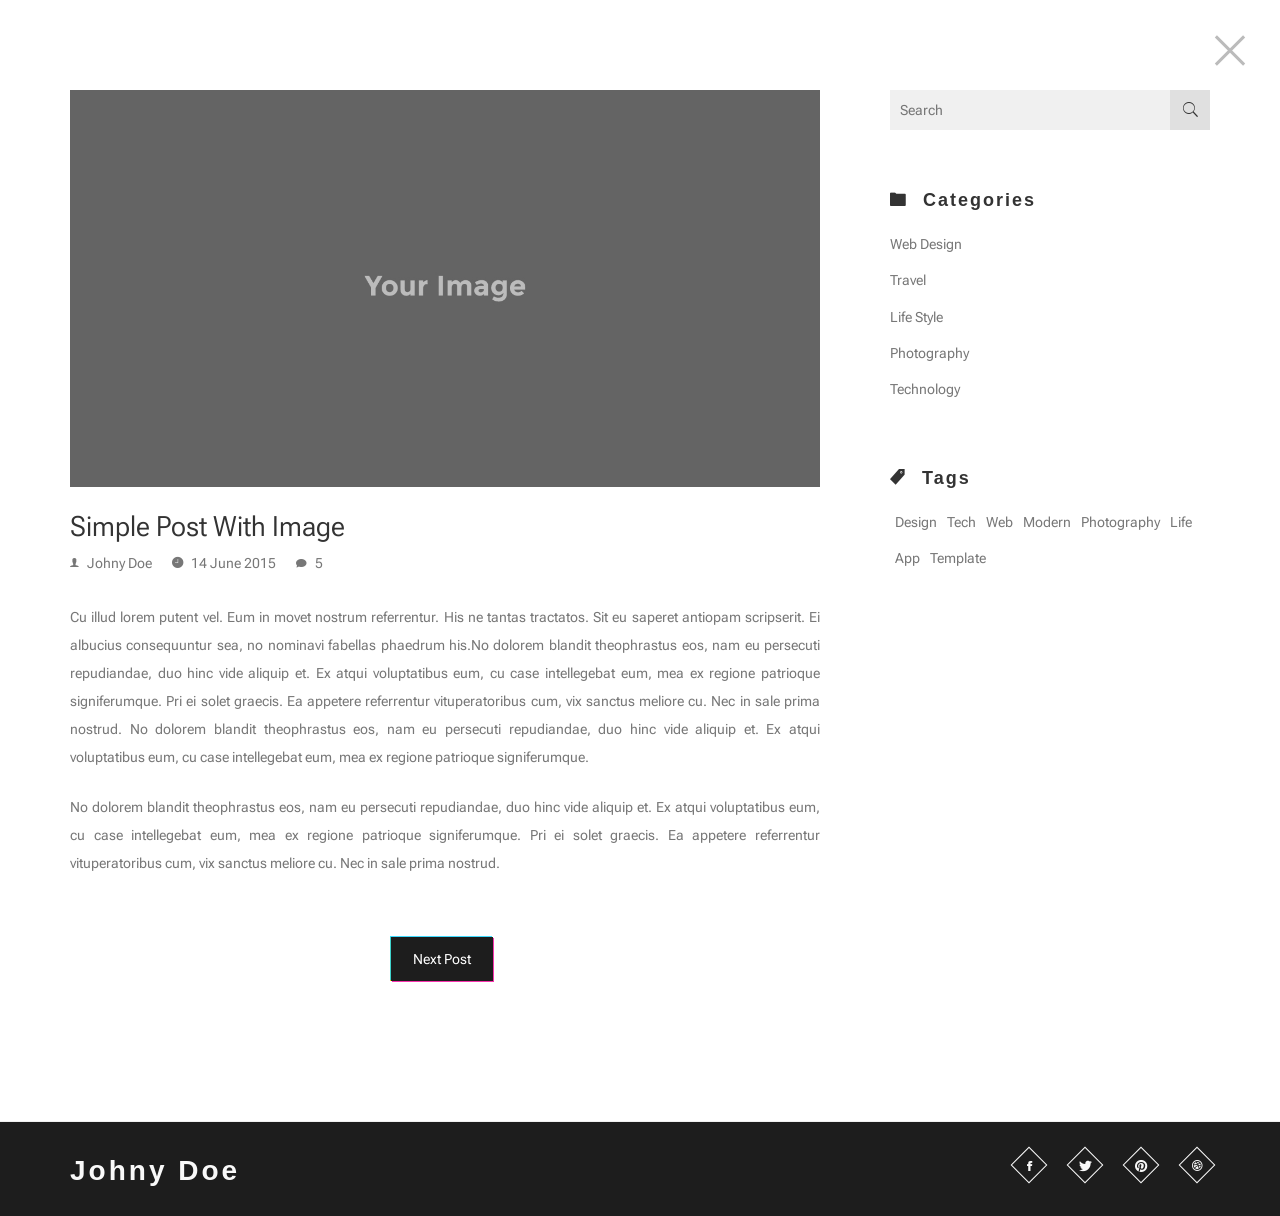
<file: post.html>
<!DOCTYPE html>
<html class='no-js' >
	
	<head>
		
		
		<meta charset="utf-8">
		<meta http-equiv="X-UA-Compatible" content="IE=edge">
		<meta name="viewport" content="width=device-width, initial-scale=1">
		<!-- The above 3 meta tags *must* come first in the head; any other head content must come *after* these tags -->
	
		
		<title>Symp - Personal Resume/CV HTML Template</title>
		
		<!--[if lt IE 9]>
		  <script src="//html5shim.googlecode.com/svn/trunk/html5.js"></script>
		<![endif]-->

		
		<link rel='stylesheet' type='text/css' href='bootstrap/css/bootstrap.min.css' >
		<link rel='stylesheet' type='text/css' href='css/ionicons.min.css' >
		<link rel='stylesheet' type='text/css' href='css/owl.carousel.css' >
		<link rel='stylesheet' type='text/css' href='css/owl.theme.css' >
		<link rel='stylesheet' type='text/css' href='css/owl.transitions.css' >
		<link rel='stylesheet' type='text/css' href='css/magnific-popup.css' >
		<link rel='stylesheet' type='text/css' href='css/style.css' >
		<link rel='stylesheet' type='text/css' href='css/color-default.css' >
		
		
	</head>
	
	<body >
		
		
		<!--close button-->
		<a href='index.html' class='close-btn' >
			<span></span>
			<span></span>
		</a>
		<!--/close button-->
		
		
		<div id='preloader' >
		
			<div class='loader' >
				<img src='img/load.gif' alt='symp' >
			</div>
			
		</div>
		
		
		<div id='wrapper' >
			
			<section id='post' class='blog-page blog-section' >
				
				<div class='posts-block section-block' >
					
					<div class='container' >
						
						<div class='row' >
							
							<div class='col-md-8' >
								
								<div class='post' >
									
									<div class='media' >
										<img src='img/bg3.jpg' alt='symp' >
									</div>
									
									<div class='content' >
										
										<h4>
											<a href='#' >
												Simple Post With Image
											</a>
										</h4>
										
										<ul class='post-icons' >
											
											<li>
												<i class='ion-ios-person' ></i>
												<span>Johny Doe</span>
											</li>
											
											<li>
												<i class='ion-ios-clock' ></i>
												<span>14 June 2015</span>
											</li>
											
											<li>
												<i class='ion-ios-chatbubble' ></i>
												<span>5</span>
											</li>
											
											
											
										</ul>
										
										<p>
											Cu illud lorem putent vel. Eum in movet nostrum referrentur. His ne tantas tractatos. Sit eu saperet antiopam scripserit. Ei albucius consequuntur sea, no nominavi fabellas phaedrum his.No dolorem blandit theophrastus eos, nam eu persecuti repudiandae, duo hinc vide aliquip et. Ex atqui voluptatibus eum, cu case intellegebat eum, mea ex regione patrioque signiferumque. Pri ei solet graecis. Ea appetere referrentur vituperatoribus cum, vix sanctus meliore cu. Nec in sale prima nostrud.
											No dolorem blandit theophrastus eos, nam eu persecuti repudiandae, duo hinc vide aliquip et. Ex atqui voluptatibus eum, cu case intellegebat eum, mea ex regione patrioque signiferumque.
										</p>
										<p>
											No dolorem blandit theophrastus eos, nam eu persecuti repudiandae, duo hinc vide aliquip et. Ex atqui voluptatibus eum, cu case intellegebat eum, mea ex regione patrioque signiferumque. Pri ei solet graecis. Ea appetere referrentur vituperatoribus cum, vix sanctus meliore cu. Nec in sale prima nostrud.
										</p>
										
									</div>
									
								</div>
								
								<div class='post-more' >
									<a href='#' class='more-link' >
										Next Post
									</a>
								</div>
								
							</div>
							
							<div class='col-md-4' >
								
								<div class='sidebar' >
									
									<div class='sidebar-widget' >
										
										<div class='search-box' >
											
											<input type='text' placeholder='Search' class='search-input' >
											
											<a class='search-btn' href='#' >
												<i class='ion-ios-search' ></i>
											</a>
											
										</div>
										
									</div>
									
									<div class='sidebar-widget' >
										<div class='categories-widget' >
										
											<div class='widget-header' >
												<h4>
													<i class='ion-ios-folder' ></i> Categories
												</h4>
											</div>
											
											<ul class='sidebar-list' >
												
												<li>
													<a href='#' >Web Design</a>
												</li>
												
												<li>
													<a href='#' >Travel</a>
												</li>
												
												<li>
													<a href='#' >Life Style</a>
												</li>
												
												<li>
													<a href='#' >Photography</a>
												</li>
												
												<li>
													<a href='#' >Technology</a>
												</li>
												
												
												
											</ul>
										
										</div>
									</div>
									
									<div class='sidebar-widget' >
										<div class='widget-header' >
											<h4>
												<i class='ion-ios-pricetag' ></i>
												Tags
											</h4>
										</div>
										
										<ul class='sidebar-list list-inline' >
											<li>
												<a href='#' >Design</a>
											</li>
											<li>
												<a href='#' >Tech</a>
											</li>
											<li>
												<a href='#' >Web</a>
											</li>
											<li>
												<a href='#' >Modern</a>
											</li>
											<li>
												<a href='#' >Photography</a>
											</li>
											<li>
												<a href='#' >Life</a>
											</li>
											<li>
												<a href='#' >App</a>
											</li>
											<li>
												<a href='#' >Template</a>
											</li>
											
										</ul>
										
									</div>
									
								</div>
								
							</div>
							
						
						</div>
						
					</div>
					
				</div>
				
				
				<div class='footer bg-lightgray section-block' >
					
					<div class='container' >
						
						<div class='row' >
							
							<div class='col-md-6 text-left' >
								<h4>Johny Doe</h4>
							</div>
							
							<div class='col-md-6 text-right' >
								<ul class='footer-social' >
									<li>
										<a href='#' >
											<i class='ion-social-facebook' ></i>
										</a>
									</li>
									<li>
										<a href='#' >
											<i class='ion-social-twitter' ></i>
										</a>
									</li>
									<li>
										<a href='#' >
											<i class='ion-social-pinterest' ></i>
										</a>
									</li>
									<li>
										<a href='#' >
											<i class='ion-social-dribbble' ></i>
										</a>
									</li>
								</ul>
							</div>
							
						</div>
						
						
					</div>
					
				</div>
				
				
			</section>
			
		</div>
		
		<script src='js/jquery.min.js' ></script>
		<script src='js/jquery.stellar.min.js' ></script>
		<script src='js/modernizr.js' ></script>
		<script src='js/owl.carousel.min.js' ></script>
		<script src='js/jquery.shuffle.min.js' ></script>
		<script src='js/jquery.magnific-popup.min.js' ></script>
		<script src='js/validator.min.js' ></script>
		<script src='js/smoothscroll.js' ></script>
		<script src='js/script.js' ></script>
		
	</body>
	
</html>
</file>
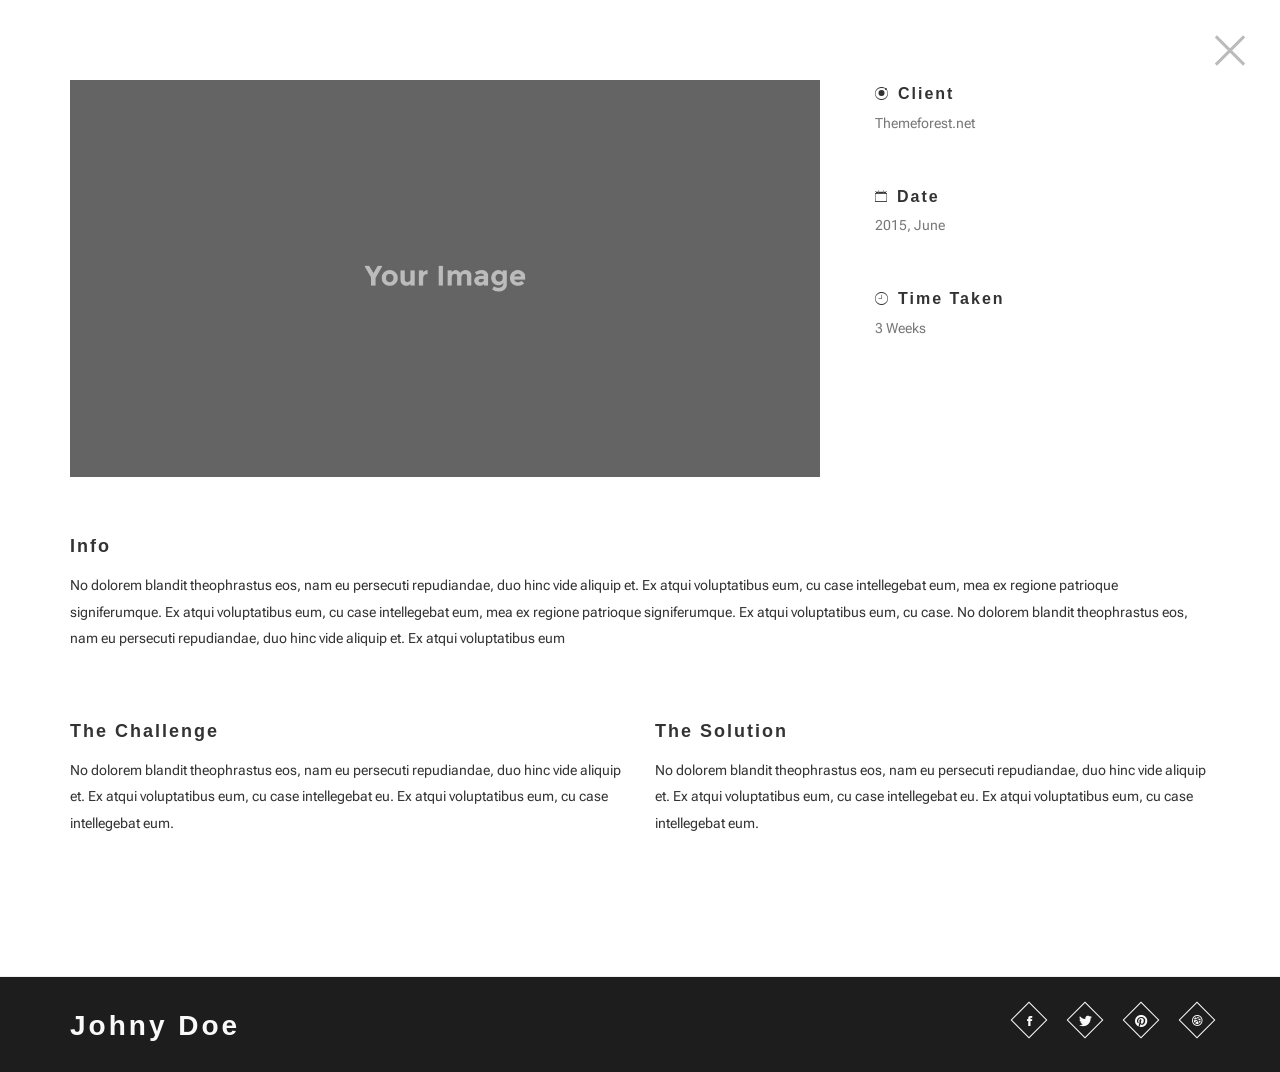
<file: work.html>
<!DOCTYPE html>
<html class='no-js' >
	
	<head>
		
		
		<meta charset="utf-8">
		<meta http-equiv="X-UA-Compatible" content="IE=edge">
		<meta name="viewport" content="width=device-width, initial-scale=1">
		<!-- The above 3 meta tags *must* come first in the head; any other head content must come *after* these tags -->
	
		<title>Symp - Personal Resume/CV HTML Template</title>
		
		<!--[if lt IE 9]>
		  <script src="//html5shim.googlecode.com/svn/trunk/html5.js"></script>
		<![endif]-->

		
		<link rel='stylesheet' type='text/css' href='bootstrap/css/bootstrap.min.css' >
		<link rel='stylesheet' type='text/css' href='css/ionicons.min.css' >
		<link rel='stylesheet' type='text/css' href='css/owl.carousel.css' >
		<link rel='stylesheet' type='text/css' href='css/owl.theme.css' >
		<link rel='stylesheet' type='text/css' href='css/owl.transitions.css' >
		<link rel='stylesheet' type='text/css' href='css/style.css' >
		<link rel='stylesheet' type='text/css' href='css/color-default.css' >
		
		
	</head>
	
	<body>
		
		
		<!--close button-->
		<a href='index.html' class='close-btn' >
			<span></span>
			<span></span>
		</a>
		<!--/close button-->
		
		
		<!--preloader-->
		<div id='preloader' >
		
			<div class='loader' >
				<img src='img/load.gif' alt='symp' >
			</div>
			
		</div>
		<!--/preloader-->
		
		
		<div id='wrapper' >
			
			<section class='single-work' >
				
				<div class='container' >
					
					
					<div class='row' >
						
						<div class='col-md-8' >
							
							<img src='img/bg3.jpg' alt='symp' >
						
						</div>
						
						
						<div class='col-md-4' >
							
							<ul class='work-info' >
								
								<li>
									
									<h4><i class='ion-ionic' ></i>Client</h4>
									
									<p>Themeforest.net</p>
									
								</li>
								
								<li>
									
									<h4><i class='ion-ios-calendar-outline' ></i>Date</h4>
									
									<p>2015, June</p>
									
								</li>
								
								
								
								<li>
									
									<h4><i class='ion-ios-clock-outline' ></i>Time Taken</h4>
									
									<p>3 Weeks</p>
									
								</li>
								
								
								
								
								
								
							</ul>
							
						</div>
						
						
						
					</div>
					
					
					<div class='work-content' >
						
						<div class='block' >
							
							<h4>Info</h4>
							
							<p>
								No dolorem blandit theophrastus eos, nam eu persecuti repudiandae, duo hinc vide aliquip et. Ex atqui voluptatibus eum, cu case intellegebat eum, mea ex regione patrioque signiferumque. Ex atqui voluptatibus eum, cu case intellegebat eum, mea ex regione patrioque signiferumque. Ex atqui voluptatibus eum, cu case. No dolorem blandit theophrastus eos, nam eu persecuti repudiandae, duo hinc vide aliquip et. Ex atqui voluptatibus eum
							</p>
							
						</div>
						
						<div class='block row' >
							
							
							<div class='col-md-6' >
								
								<h4>The Challenge</h4>
								
								<p>
									No dolorem blandit theophrastus eos, nam eu persecuti repudiandae, duo hinc vide aliquip et. Ex atqui voluptatibus eum, cu case intellegebat eu. Ex atqui voluptatibus eum, cu case intellegebat eum.
								</p>
								
							</div>
							
							
							<div class='col-md-6' >
								
								<h4>The Solution</h4>
								
								<p>
									No dolorem blandit theophrastus eos, nam eu persecuti repudiandae, duo hinc vide aliquip et. Ex atqui voluptatibus eum, cu case intellegebat eu. Ex atqui voluptatibus eum, cu case intellegebat eum.
								</p>
								
							</div>
							
							
							
							
						</div>
						
					</div>
					
					
				</div>
				
			</section>
			
			
			<div class='footer bg-lightgray section-block' >
				
				<div class='container' >
					
					<div class='row' >
						
						<div class='col-md-6 text-left' >
							<h4>Johny Doe</h4>
						</div>
						
						<div class='col-md-6 text-right' >
							<ul class='footer-social' >
								<li>
									<a href='#' >
										<i class='ion-social-facebook' ></i>
									</a>
								</li>
								<li>
									<a href='#' >
										<i class='ion-social-twitter' ></i>
									</a>
								</li>
								<li>
									<a href='#' >
										<i class='ion-social-pinterest' ></i>
									</a>
								</li>
								<li>
									<a href='#' >
										<i class='ion-social-dribbble' ></i>
									</a>
								</li>
							</ul>
						</div>
						
					</div>
					
					
				</div>
				
			</div>
			
			
			
		</div>
		
		<script src='js/jquery.min.js' ></script>
		<script src='js/jquery.stellar.min.js' ></script>
		<script src='js/modernizr.js' ></script>
		<script src='js/owl.carousel.min.js' ></script>
		<script src='js/jquery.shuffle.min.js' ></script>
		<script src='js/jquery.magnific-popup.min.js' ></script>
		<script src='js/validator.min.js' ></script>
		<script src='js/smoothscroll.js' ></script>
		<script src='js/script.js' ></script>
		
	</body>
	
</html>
</file>
<file: css/style.css>
/*=======================================================================
	
	Item Name 		|		Symp - Responsive One Page VCard/Resume Template
	
	Author Name		|		Noman Ali Samejo
	
-------------------------------------------------------------------------
	CSS Structure
-------------------------------------------------------------------------
	
	01- General CSS
	02- Preloader
	03- Front Section
	04- About Section
	05- Resume Section
	06- Services Section
	07- Blog Section
	08- Portfolio Section
	09- Contact Section
	10- Work Page
	11- Single Post Page
	12- Responsive CSS
	
	*Colors are in separate files.
	
=======================================================================*/






/*Importing Google Fonts */
/*@import url(https://fonts.googleapis.com/css?family=Raleway:400,700,600,300|Playfair+Display:700italic,400italic|Crimson+Text:400italic,600italic|Open+Sans:400,700);
*/
@import url('https://fonts.googleapis.com/css2?family=Martian+Mono:wght@100..800&family=Nova+Flat&family=Odibee+Sans&family=Roboto+Flex:opsz@8..144&family=Roboto:ital,wght@0,100..900;1,100..900&family=UnifrakturMaguntia&display=swap');
/*=======================================================================
	General CSS
=======================================================================*/
*{
	margin:0;
	padding:0;
	outline:none;
	font-family: "Roboto Flex", serif;
	font-optical-sizing: auto;
	font-weight: 400;
	font-style: normal;
	font-variation-settings:
		"slnt" 0,
		"wdth" 100,
		"GRAD" 0,
		"XOPQ" 96,
		"XTRA" 468,
		"YOPQ" 79,
		"YTAS" 750,
		"YTDE" -203,
		"YTFI" 738,
		"YTLC" 514,
		"YTUC" 712;
}
h1, h2, h3, h4, h5, h6,
.h1, .h2, .h3, .h4, .h5, .h6{
	font-weight:bold;
	font-family: Raleway, sans-serif;
}
::-webkit-scrollbar{
	height:10px;
	width:10px;
	background:#FFF;
}
::-webkit-scrollbar-thumb{
	background:#BBB;
	border:solid 2px #FFF;
}
::-webkit-scrollbar-thumb:hover{
	background:#888;
}
::-moz-scrollbar{
	height:10px;
	width:10px;
	background:#FFF;
}
::-moz-scrollbar-thumb{
	background:#BBB;
	border:solid 2px #FFF;
}
::-moz-scrollbar-thumb:hover{
	background:#888;
}
img{
	max-width:100%;
}
.parallax{
	background-size:cover;
}
body.section-show{
	overflow:hidden;
}
body a.close-btn,
body.section-show .close-btn{
	opacity:1;
	z-index:100;
	-webkit-transition:opacity .4s 1.2s ease, background .3s ease;
	-moz-transition:opacity .4s 1.2s ease, background .3s ease;
	transition:opacity .4s 1.2s ease, background .3s ease;
	overflow:hidden;
}
.close-btn{
	position:fixed;
	height:64px;
	width:64px;
	cursor:pointer;
	display:block;
	top:18px;
	right:18px;
	opacity:0;
	z-index:-99;
}
.close-btn > span{
	height:3px;
	width:40px;
	background:#BBB;
	position:absolute;
	top:50%;
	left:50%;
	margin-left:-20px;
	margin-top:-1.5px;
}
.close-btn > span:before{
	content: ' ';
	position:absolute;
	top:0;
	width:0;
	height:inherit;
	background:#B7A389;
}
.close-btn > span:nth-of-type(1){
	-webkit-transform:rotate(45deg);
	-moz-transform:rotate(45deg);
	-ms-transform:rotate(45deg);
	-o-transform:rotate(45deg);
	transform:rotate(45deg);
}
.close-btn > span:nth-of-type(2){
	-webkit-transform:rotate(-45deg);
	-moz-transform:rotate(-45deg);
	-ms-transform:rotate(-45deg);
	-o-transform:rotate(-45deg);
	transform:rotate(-45deg);
}
.close-btn > span:nth-of-type(1):before{
	left:0;
}
.close-btn > span:nth-of-type(2):before{
	right:0;
}
.close-btn:hover > span{
	background:transparent;
}
.close-btn:hover > span:before{
	-webkit-transition:all .3s ease;
	-moz-transition:all .3s ease;
	transition:all .3s ease;
	width:100%;
}
.close-btn:hover > span:nth-of-type(2):before{
	-webkit-transition-delay:.3s;	
	-moz-transition-delay:.3s;	
	transition-delay:.3s;	
}
.section-header h2{
	font-size:32px;
	letter-spacing:1px;
	color:#f9f9f9;
	margin-top:0;
	margin-bottom:35px;
	font-family: "UnifrakturMaguntia", serif;
	font-weight: 400;
	font-style: normal;
}
.section-header p{
	margin-top:30px;
	line-height:1.7em;
	color:#8A8A8A;
	font-size:16px;
}
#wrapper{
	overflow-x:hidden;
}
.front-section{
	background-image: url('../img/y2kbg.png');
	background-size: cover;
	background-position: center;
	background-repeat:no-repeat;
}
.section{
	position:fixed;
	left:0;
	right:0;
	top:0;
	bottom:0;
	padding-top:100px;
	z-index:-9;
	background-image: url(../img/bg.png);
	background-size: cover;
	overflow-y:auto;
	opacity:0;
	visibility:hidden;
	transition: all .3s ease;
}
body.section-show .section.active{
	-webkit-transition:opacity .4s 1.2s ease;
	-moz-transition:opacity .4s 1.2s ease;
	transition:opacity .4s 1.2s ease;
	z-index:99;
	opacity:1;
	visibility:visible;
}
.bg-lightgray{
	background:#F5F5F5;
}
.footer{
	padding:30px 0;
	background:#1d1d1d;
	border-top:solid 1px #F0F0F0;
}
.footer h4{
	font-family: "Cyber", sans-serif;
	font-optical-sizing: auto;
	font-style: normal;
	font-size: 28px;
	font-variation-settings:
		"wdth" 100;

	letter-spacing:3px;
	margin:0;
	margin-top:3.5px;
	color:#f9f9f9;
}
.footer h4:hover{
	cursor: default;
	-webkit-animation: wiggle 0.6s infinite;
	/*transition:all ease-out 0.1s;*/
	text-shadow:30px 13px rgba(246, 0, 153,0.8),
			   -38px -4px rgba(15, 210, 255,0.8),
			   -2px -4px rgba(255, 210, 0, 1);
}
.footer-social{
	margin:0;
	padding:0;
	list-style:none;
	font-size:0;
}
.footer-social > li{
	display:inline-block;
	*display:inline;
	*zoom:1;
	margin-left:30px;
}
.footer-social > li > a{
	text-decoration:none;
	height:26px;
	width:26px;
	line-height:26px;
	vertical-align:middle;
	-webkit-transform:rotate(45deg);
	-moz-transform:rotate(45deg);
	-ms-transform:rotate(45deg);
	-o-transform:rotate(45deg);
	transform:rotate(45deg);
	-webkit-transition:all .3s ease-in-out;
	-moz-transition:all .3s ease-in-out;
	transition:all .3s ease-in-out;
	display:block;
	text-align:center;
	font-size:0;
	border: 1px solid #f9f9f9;
	color:#f9f9f9;
}
.footer-social > li > a > i{
	-webkit-transform:rotate(-45deg);
	-moz-transform:rotate(-45deg);
	-ms-transform:rotate(-45deg);
	-o-transform:rotate(-45deg);
	transform:rotate(-45deg);
	display:inline-block;
	*display:inline;
	*zoom:1;
	line-height:inherit;
	width:inherit;
	height:inherit;
	vertical-align:middle;
	color:#f9f9f9;
}
.footer-social > li > a > i:before{
	font-size:14px;
	line-height:1em;
	vertical-align:middle;
}
.footer-social > li > a:hover{
	background:#f9f9f9;
	color: #1d1d1d;
	border: 1px solid #f9f9f9;
	box-shadow: 1px 1px rgba(246, 0, 153,0.8),
	-1px -1px rgba(15, 210, 255,0.8),
	-1px 0px rgba(255, 210, 0, 1);;
}
.section-block > .container,
.section-block{
	position:relative;
}
.section-block{
	overflow:hidden;
}

@font-face {
    font-family: 'Nasalization';
    src: url('../fonts/nasalization.woff2') format('woff2');
}

@font-face {
	font-family: 'Cyber';
	src: url("https://assets.codepen.io/605876/Blender-Pro-Bold.otf");
	font-display: swap;
  }

/*=======================================================================
	Preloader
=======================================================================*/
.js #preloader{
	position:fixed;
	top:0;
	left:0;
	right:0;
	bottom:0;
	background-image: url('../img/bg.png');
	background-size: cover;
	background-position: center;
	background-repeat:no-repeat;
	z-index:199;
	-webkit-transition:all 1.5s ease;
	-moz-transition:all 1.5s ease;
	transition:all 1.5s ease;
}
.js #preloader .loader{
	position:absolute;
	top:50%;
	left:50%;
	-webkit-transform:translate(-50%, -50%);	
	-moz-transform:translate(-50%, -50%);	
	-ms-transform:translate(-50%, -50%);	
	-o-transform:translate(-50%, -50%);	
	transform:translate(-50%, -50%);	
}
.js body.loaded #preloader{
	opacity:0;
	visibility:hidden;
	z-index:-1;
}
.no-js #preloader{
	display:none;
}

.divider-draft{
	position:relative;
	height:2px;
	background:#f9f9f9;
	width:40px;
	display:block;
	margin:15px 0;
}
.divider-draft:before,
.divider-draft:after{
	content: ' ';
	width:25px;
	height:1px;
	background:#f9f9f9;
	position:absolute;
	left:0;
}
.divider-draft.center{
	margin:auto;
}
.divider-draft.center:before,
.divider-draft.center:after{
	right:0;
	margin:auto;
}
.divider-draft:before{
	top:-6px;
}
.divider-draft:after{
	bottom:-6px;
}

/*=======================================================================
	Front Section
=======================================================================*/
body.section-show .transition-mask{
	position:absolute;
	top:260px;
	height:500px;
	width:500px;
	left:0;
	right:0;
	margin:auto;
	z-index:22;
	transform:rotate(45deg);
	overflow:hidden;
	-webkit-animation: fill2 .8s .4s both ease;
	-moz-animation: fill2 .8s .4s both ease;
	animation: fill2 .8s .4s both ease;
}
body .transition-mask:before{
	content: ' ';
	position:absolute;
	bottom:0;
	right:0;
	height:100%;
	width:100%;
}
body.section-show .transition-mask:before{
	-webkit-animation: fill .4s both ease;
	-moz-animation: fill .4s both ease;
	animation: fill .4s both ease;
	background-image: url(../img/transition.png);
	background-size: cover;
}

@-webkit-keyframes fill2{
	0%{
		transform:rotate(45deg);
	}
	100%{
		z-index:50;
		transform:rotate(0deg);
		height:100%;
		width:100%;
		top:0;
		bottom:auto;
	}
}
@keyframes fill2{
	0%{
		-webkit-transform:rotate(45deg);
		-moz-transform:rotate(45deg);
		-ms-transform:rotate(45deg);
		-o-transform:rotate(45deg);
		transform:rotate(45deg);
	}
	100%{
		z-index:50;
		-webkit-transform:rotate(0deg);
		-moz-transform:rotate(0deg);
		-ms-transform:rotate(0deg);
		-o-transform:rotate(0deg);
		transform:rotate(0deg);
		height:100%;
		width:100%;
		top:0;
		bottom:auto;
	}
}



@-webkit-keyframes fill{
	0%{
		width:0%;
	}
	100%{
		width:100%;
	}
}

@keyframes fill{
	0%{
		width:0%;
	}
	100%{
		width:100%;
	}
}



.front-section{
	padding-top:60px;
	padding-bottom:200px;
	position:relative;
}
.front-heading{
	text-align:center;
	margin-top:190px;
}

.glitch-container {
	display: flex;
	flex-direction: column;
}

.front-heading > .stack {
	display: grid;
  	grid-template-columns: 1fr;
}

.front-heading > .stack > h2 {
	color: #F9f9f9;
	font-family: "Nasalization";
	font-weight: 400;
	font-style: normal;
	grid-row-start: 1;
	grid-column-start: 1;
	font-size: 6rem;
	--stack-height: calc(100% / var(--stacks) - 1px);
	--inverse-index: calc(calc(var(--stacks) - 1) - var(--index));
	--clip-top: calc(var(--stack-height) * var(--index));
	--clip-bottom: calc(var(--stack-height) * var(--inverse-index));
	clip-path: inset(var(--clip-top) 0 var(--clip-bottom) 0);
	animation: stack 340ms cubic-bezier(.46,.29,0,1.24) 1 backwards calc(var(--index) * 120ms), glitch 1s ease infinite 2s alternate-reverse;
	text-shadow:1px 1px rgba(246, 0, 153,0.8),
             -1px -1px rgba(15, 210, 255,0.8),
             -1px 0px rgba(255, 210, 0, 1);
}

.front-heading > .stack > h2:hover {
	cursor: default;
	-webkit-animation: wiggle 0.2s infinite;
	/*transition:all ease-out 0.1s;*/
	text-shadow:30px 13px rgba(246, 0, 153,0.8),
			   -38px -4px rgba(15, 210, 255,0.8),
			   -2px -4px rgba(255, 210, 0, 1);
}

.front-heading > .stack span:nth-child(odd) { --glitch-translate: 48px; }
.front-heading > .stack span:nth-child(even) { --glitch-translate: -32px; }

@keyframes stack {
  0% {
    opacity: 0.7;
    transform: translateX(-50%);
    text-shadow: -2px 3px 0 red, 2px -3px 0 blue;
  };
  60% {
    opacity: 0.5;
    transform: translateX(90%);
  }
  80% {
    transform: none;
    opacity: 1;
    text-shadow: 2px -3px 0 red, -2px 3px 0 blue;
  }
  100% {
    text-shadow: none;
  }
}

@keyframes glitch {
  0% {
    text-shadow:30px 13px rgba(246, 0, 153,0.8),
				-38px -4px rgba(15, 210, 255,0.8),
				-2px -4px rgba(255, 210, 0, 1);
    transform: translate(var(--glitch-translate));
  }
  10% {
    text-shadow: 2px -3px 0 rgba(246, 0, 153,0.8), -2px 3px 0 rgba(15, 210, 255,0.8);
  }
  4%, 100% {  text-shadow: none; transform: none; }
}

.front-person-img{
	width:500px;
	height:500px;
	overflow:hidden;
	background-image: url(../img/front-border.png);
	background-size: cover;
	position:relative;
	z-index:15;
	-webkit-transition:height .5s .3s ease, transform .5s .8s ease;
	-moz-transition:height .5s .3s ease, transform .5s .8s ease;
	transition:height .5s .3s ease, transform .5s .8s ease;
	margin:200px auto;
	margin-bottom:0;
	-webkit-transform:rotate(45deg);
	-moz-transform:rotate(45deg);
	-ms-transform:rotate(45deg);
	-o-transform:rotate(45deg);
	transform:rotate(45deg);
	border-radius:0;
}
.front-person-img > img:first-child {
	max-width:100%;
	vertical-align:bottom;
	-webkit-transform:rotate(-45deg) translateY(40px);
	-moz-transform:rotate(-45deg) translateY(40px);
	-ms-transform:rotate(-45deg) translateY(40px);
	-o-transform:rotate(-45deg) translateY(40px);
	transform:rotate(-45deg) translateY(40px);
}

.front-person-img > img:last-child {
    position: absolute;
    top: 0;
    left: 0;
    max-width: 100%; /* Ensure it covers the base image */
    object-fit: cover; /* Ensures it doesn't distort */
	-webkit-transform:rotate(-45deg) translateY(40px);
	-moz-transform:rotate(-45deg) translateY(40px);
	-ms-transform:rotate(-45deg) translateY(40px);
	-o-transform:rotate(-45deg) translateY(40px);
    transform: rotate(-45deg) translateY(40px);
	animation: noise-3 var(--random-duration) linear infinite;
}

@keyframes noise-3 {
	0%, 3%, 5%, 42%, 44%, 100% {
		opacity: 1;
		transform: rotate(-45deg) translateY(40px) scaleY(1);
		filter: drop-shadow(0px 0px rgba(246, 0, 153,0.8)) drop-shadow(0px 0px rgba(15, 210, 255,0.8)) drop-shadow(0px 0px rgba(255, 210, 0, 1));
	}
	4.3% {
		opacity: 1;
		transform: rotate(-45deg) translateY(40px) scaleY(4);
		filter: drop-shadow(30px 13px rgba(246, 0, 153,0.8)) drop-shadow(-38px -4px rgba(15, 210, 255,0.8)) drop-shadow(-2px -4px rgba(255, 210, 0, 1));
		
	}
	43% {
		opacity: 1;
		transform: rotate(-45deg) translateY(40px) scaleX(10) rotate(60deg);
		filter: drop-shadow(30px 13px rgba(246, 0, 153,0.8)) drop-shadow(-38px -4px rgba(15, 210, 255,0.8)) drop-shadow(-2px -4px rgba(255, 210, 0, 1));
	}
}

.front-person-titles{
	position:relative;
	z-index:10;
	height:500px;
	width:500px;
	margin:auto;
	margin-top:-500px;
	-webkit-transform:rotate(45deg);
	-moz-transform:rotate(45deg);
	-ms-transform:rotate(45deg);
	-o-transform:rotate(45deg);
	transform:rotate(45deg);
}
.front-person-titles > span{
	position:absolute;
	z-index:5;
	display:block;
	width:100%;
	font-family:"UnifrakturMaguntia", serif;
	color:#f9f9f9;
	text-align:center;
	font-size:32px;
	letter-spacing:9px;
	line-height:1em;
	text-decoration: underline;
	cursor: default;
	animation: stack 340ms cubic-bezier(.46,.29,0,1.24) 1 backwards calc(var(--index) * 120ms), glitch 1s ease infinite 2s alternate-reverse;
	text-shadow:1px 1px rgba(246, 0, 153,0.8),
             -1px -1px rgba(15, 210, 255,0.8),
             -1px 0px rgba(255, 210, 0, 1);
	
}

.front-person-titles > span:hover {
	-webkit-animation: wiggle 0.6s 10;
	/*transition:all ease-out 0.1s;*/
	text-shadow:30px 13px rgba(246, 0, 153,0.8),
				-38px -4px rgba(15, 210, 255,0.8),
				-2px -4px rgba(255, 210, 0, 1);
}

@-webkit-keyframes wiggle {
    0% { -webkit-transform: skewX(24deg); } 
    10% { -webkit-transform: skewX(-8deg); }
    20% { -webkit-transform: skewX(55deg); }
    30% { -webkit-transform: skewX(-90deg); }
    40% { -webkit-transform: skewX(29deg); }
    50% { -webkit-transform: skewX(-90deg); }
    60% { -webkit-transform: skewX(3deg); }
    70% { -webkit-transform: skewX(-2deg); }
    80% { -webkit-transform: skewX(1deg); }
    90% { -webkit-transform: skewX(10deg); }
    100% { -webkit-transform: skewX(0deg); }
}


.front-person-titles > .t1{
	left:5px;
	bottom:0;
	-webkit-transform:rotate(-90deg) translateY(-100%);
	-moz-transform:rotate(-90deg) translateY(-100%);
	-ms-transform:rotate(-90deg) translateY(-100%);
	-o-transform:rotate(-90deg) translateY(-100%);
	transform:rotate(-90deg) translateY(-100%);
	-webkit-transform-origin:0% 0%;
	-moz-transform-origin:0% 0%;
	-ms-transform-origin:0% 0%;
	-o-transform-origin:0% 0%;
	transform-origin:0% 0%;
}
.front-person-titles > .t2{
	top:5px;
	left:0;
	-webkit-transform:translateY(-100%);
	-moz-transform:translateY(-100%);
	-ms-transform:translateY(-100%);
	-o-transform:translateY(-100%);
	transform:translateY(-100%);
}
.front-person-titles > .t3{
	left:0;
	bottom:-15px;
	-webkit-transform:translateY(100%) rotate(180deg);
	-moz-transform:translateY(100%) rotate(180deg);
	-ms-transform:translateY(100%) rotate(180deg);
	-o-transform:translateY(100%) rotate(180deg);
	transform:translateY(100%) rotate(180deg);
}


.front-person-links{
	margin:auto;
	width:500px;
	height:500px;
	margin-top:-500px;
	z-index:25;
	-webkit-transform: rotate(45deg);
	-moz-transform: rotate(45deg);
	-ms-transform: rotate(45deg);
	-o-transform: rotate(45deg);
	transform: rotate(45deg);
	position:relative;
}

.front-person-links > ul > li{
	display:block;
}
.front-person-links > ul{
	font-size:0;
	z-index:99;
	position:absolute;
	text-align:left;
	white-space:nowrap;
	left:100%;
	top:50%;
	-webkit-transform:translateY(-50%);
	-moz-transform:translateY(-50%);
	-ms-transform:translateY(-50%);
	-o-transform:translateY(-50%);
	transform:translateY(-50%);
	margin:0;
	padding:0;
	list-style:none;
	margin-left:-15px;
	
}
.front-person-links > ul > li > a{
	--shadow-primary: #1d1d1d;
	display:block;
	font-size:14px;
	margin-top: 6px;
	cursor:pointer;
	-webkit-transition:all .3s ease;
	-moz-transition:all .3s ease;
	transition:all .3s ease;
	position:relative;
	color:#1d1d1d;
	text-align:left;
	text-transform:uppercase;
	letter-spacing:2px;
	text-decoration:none;
	line-height:1em;


	background: #f9f9f9;
	outline: transparent;
	border: 0;
	min-width: 150px;
	-webkit-clip-path: polygon(0% 110%, 0% 0%, 110% 0%, 110% 35%, 80% 110%, 40% 110%);
	clip-path: polygon(0% 110%, 0% 0%, 110% 0%, 110% 35%, 80% 110%, 40% 110%);
	padding: 24px 32px;
	box-shadow: -2px 0 4px 0px inset var(--shadow-primary);

}

.front-person-links > ul > li > a > span{
	font-family: "Cyber", sans-serif;
	font-optical-sizing: auto;
	font-style: normal;
	font-size: 18px;
	font-variation-settings:
		"wdth" 100;
	text-shadow:1px 1px rgba(246, 0, 153,0.8),
				-1px -1px rgba(15, 210, 255,0.8),
				-1px 0px rgba(255, 210, 0, 1);
}

.front-person-links > ul > li > a:hover > span{
	-webkit-animation: wiggle 0.6s infinite;
	/*transition:all ease-out 0.1s;*/
	text-shadow:30px 13px rgba(246, 0, 153,0.8),
			   -38px -4px rgba(15, 210, 255,0.8),
			   -2px -4px rgba(255, 210, 0, 1);
	color: #1d1d1d;
}

.front-person-links > ul > li > a:before,
.front-person-links > ul > li > a:after{
	content: ' ';
	height:6px;
	width:15px;
	background:#CCC;
	display:inline-block;
	*display:inline;
	*zoom:1;
	vertical-align:middle;
	margin-right:15px;
	font-size:0;
	-webkit-transition:all .3s ease;
	-moz-transition:all .3s ease;
	transition:all .3s ease;
	display:none;
}
.front-person-links > ul > li > a:after{
	margin-left:15px;
	margin-right:0;
	display:none;
	content: 'R25';
	position: absolute;
	padding: 10px;
	letter-spacing: 1px;
	padding: 1px 4px;
	line-height: 1;
	bottom: -5%;
	right: 5%;
	background: var(--shadow-secondary);
	color: var(--black);
	box-shadow: 2px 0 1px 0 inset var(--shadow-primary);
	}
.front-person-links > ul > li > a:hover{
	display: block;
	--primary-lightness: 40;
}

/*=======================================================================
	About Section
=======================================================================*/
.about-section{
	padding-top:0;
	background-image: url(../img/bg.png);
}
.about-icons{
	padding-top:110px;
	padding-bottom:0px;
}
.basic-info{
	padding-top:100px;
	padding-bottom:100px;
	position:relative;
	border-bottom:solid 1px #F0F0F0;
}
.basic-info .section-header{
	margin-bottom:80px;
}
.about-info > p{
	line-height:1.8em;
	margin-top:-.4em;
	color: #f9f9f9;
	font-size: 18px;
	font-family: "Roboto Flex", serif;
	font-optical-sizing: auto;
	font-weight: 400;
	font-style: normal;
	font-variation-settings:
		"slnt" 0,
		"wdth" 100,
		"GRAD" 0,
		"XOPQ" 96,
		"XTRA" 468,
		"YOPQ" 79,
		"YTAS" 750,
		"YTDE" -203,
		"YTFI" 738,
		"YTLC" 514,
		"YTUC" 712;
}
.about-person-img{
	text-align:center;
}
.about-person-img > img{
	max-width:100%;
	filter: drop-shadow(0px 8px 2px #1d1d1d);
}
.info-list{
	list-style:none;
	padding:0;
	margin:0;
	position:relative;
	z-index:10;
	margin-top:20px;
	margin-bottom:60px;
}
.info-list:before,
.info-list:after{
	content:' ';
	display:table;
}
.info-list:after{
	clear:both;
}
.info-list > li{
	margin-bottom:20px;
	float:left;
	width:25%;
}
.info-list > li > .inner{
	padding:15px 0;
}
.info-list > li > *{
	line-height:1em;
	margin:0;
}
.info-list > li > .inner > h4{
	font-size:18px;
	letter-spacing:1px;
	margin-right:16px;
	margin-bottom:8px;
	display:block;
	color:#f9f9f9;
	
	text-transform:uppercase;
	font-family: "Cyber", sans-serif;
	font-optical-sizing: auto;
	font-style: normal;
	font-weight: 400;
	font-variation-settings:
		"wdth" 112.5;
		text-shadow:1px 1px rgba(246, 0, 153,0.8),
		-1px -1px rgba(15, 210, 255,0.8),
		-1px 0px rgba(255, 210, 0, 1);
}
.info-list > li > .inner > p{
	font-size:18px;
	color:#f9f9f9;
	display:block;
}
.funfacts-block{
	padding-top:60px;
	padding-bottom:20px;
	background-image:url(../img/bg-funfacts.jpg);
	background-size:cover;
	background-attachment:fixed;
}
.funfact{
	position:relative;
	text-align:center;
	margin-bottom:40px;
}
.funfact:after{
	content: ' ';
	position:absolute;
	height:16px;
	width:16px;
	right:-10px;
	top:50%;
	margin-top:-10px;
	border:solid 1px #FFF;
	-webkit-transform:rotate(45deg);
	-moz-transform:rotate(45deg);
	-ms-transform:rotate(45deg);
	-o-transform:rotate(45deg);
	transform:rotate(45deg);
	opacity:.4;
	filter:Alpha(opacity=40);
}
.funfact:last-of-type:after{
	display:none;
}
@media (max-width: 992px){
	.funfact:nth-of-type(2):after{
		display:none;
	}	
}
@media (max-width: 768px){
	.funfact:after{
		display:none;
	}	
}

.funfact > .content > h4{
	margin:0;
	color:#FFF;
	font-size:55px;
	margin-bottom:5px;
}
.funfact > .content > p{
	color:#FFF;
	letter-spacing:2px;
	margin-bottom:0;
	font-size:13px;
	opacity:.8;
}
.testimonials-block{
	padding:100px 0;
}
.testimonials-block .section-header{
	margin-bottom:45px;
}
.testimonials-slider{
	position:relative;
}
.testimonial{
	text-align:center;
}
.testimonial > p{
	font-size:22px;
	line-height:1.6em;
	color:#777;
	font-family:crimson text, serif;
	font-weight:lighter;
	font-style:italic;
}
.testimonial > .author{
	margin-top:45px;
}
.testimonial > .author > h4{
	margin:0;
	text-transform:uppercase;
	letter-spacing:2px;
	font-size:14px;
}
.testimonial > .author > p{
	color:#777;
}
.testimonials-slider .owl-controls{
	margin-top:27px;
}
.testimonials-slider .owl-controls > .owl-pagination > .owl-page > span{
	height:16px;
	width:16px;
	border-radius:0;
	border:solid 1px #B7A389;
	-webkit-transform:rotate(-45deg);
	-moz-transform:rotate(-45deg);
	-ms-transform:rotate(-45deg);
	-o-transform:rotate(-45deg);
	transform:rotate(-45deg);
	margin:11px;
	background:transparent;
	opacity:.6;
	-webkit-transition:all .3s ease;
	-moz-transition:all .3s ease;
	transition:all .3s ease;
}
.testimonials-slider .owl-controls > .owl-pagination > .owl-page.active > span,
.testimonials-slider .owl-controls > .owl-pagination > .owl-page:hover > span{
	background:#B7A389;
	opacity:.8;
}
.testimonials-slider .owl-controls > .owl-pagination > .owl-page.active > span{
	opacity:1;
}
/*=======================================================================
	Resume Section
=======================================================================*/
.timeline-block{
	padding-bottom:100px;
	border-bottom: solid 1px #f9f9f9;
}
.timeline-block .timeline{
	margin-top:6%;
}
.timeline{
	position:relative;
	list-style:none;
	margin:0;
}
.timeline:before{
	content: ' ';
	position:absolute;
	top:0;
	left:50%;
	margin-left:-1px;
	height:100%;
	width:2px;
	background:#BBB;
	border-radius: 0 0 5px 5px;
}
.timeline > li:before,
.timeline > li:after{
	content: ' ';
	display:table;
}
.timeline > li:after{
	clear:both;
}
.timeline > li > .timeline-desc{
	float:right;
}
.timeline > li > .timeline-desc > h4{
	font-size:16px;
	letter-spacing:2px;
	margin-top:0;

	color: #f9f9f9;
	font-family: "Cyber", sans-serif;
	font-optical-sizing: auto;
	font-style: normal;
	text-shadow:1px 1px #1d1d1d;
}
.timeline > li > .timeline-content{
	float:left;
	text-align:right;
	position:relative;
}
.timeline > li.inverse > .timeline-content{
	float:right;
	text-align:left;
}
.timeline > li.inverse > .timeline-desc{
	float:left;
	text-align:right;
}
.timeline > li{
	margin:70px 0;
	position:relative;
}
.timeline > li:not(.timeline-header):before{
	content: ' ';
	position:absolute;
	top:0;
	left:50%;
	height:11px;
	width:11px;
	-webkit-transform:translateX(-50%) rotate(45deg);
	-moz-transform:translateX(-50%) rotate(45deg);
	-ms-transform:translateX(-50%) rotate(45deg);
	-o-transform:translateX(-50%) rotate(45deg);
	transform:translateX(-50%) rotate(45deg);
	background:#B7A389;
}
.timeline > li > div{
	width:50%;
	padding:0 35px;
}
.timeline > li > .timeline-content > h4{
	margin-top:0;
	margin-bottom:7px;
	letter-spacing:2px;

	color: #f9f9f9;
	font-family: "Cyber", sans-serif;
	font-optical-sizing: auto;
	font-style: normal;
	font-size: 24px;
	text-shadow:1px 1px rgba(246, 0, 153,0.8),
				-1px -1px rgba(15, 210, 255,0.8),
				-1px 0px rgba(255, 210, 0, 1);
}
.timeline > li > .timeline-content > span{
	display:block;
	margin-bottom:15px;
	color:#BBB;
}
.timeline > li > .timeline-content > p{
	margin:0;
	line-height:1.7em;
	color:#f9f9f9;
}
.timeline > li.timeline-header{
	background:#f9f9f9;
	position:relative;
	z-index:10;
	text-align:center;
	margin-bottom:100px;
	margin-top:100px;
}
.timeline > li.timeline-header > h4{
	font-weight:bold;
	text-transform:uppercase;
	font-size:16px;
	display:inline-block;
	*display:inline;
	*zoom:1;
	position:relative;
	margin:0;
	letter-spacing:1px;
	color: #1d1d1d;
	
	font-family: "Cyber", sans-serif;
	font-optical-sizing: auto;
	font-style: normal;
	font-size: 24px;
}
.timeline > li.timeline-header:first-of-type{
	margin-top:0;
}
.timeline > li.timeline-header > h4:before,
.timeline > li.timeline-header > h4:after{
	content: ' ';
	display:block;
	height:2px;
	margin:0 -5px;
	margin-top:8px;
}
.timeline > li.timeline-header > h4:before{
	margin-top:0;
	margin-bottom:8px;
}
@media (max-width:992px){
	.timeline > li:before,
	.timeline:before{
		display:none;
	}
	.timeline > li > .timeline-desc{
		opacity:.5;
		text-align:right;
		float:left;
	}
	.timeline > li.inverse > .timeline-desc{
		text-align:left;
		float:right;
	}
	.timeline > li > div{
		width:85%;
		float:none;
		display:block;
		margin-left:auto;
		margin-right:auto;
	}
	.timeline > li > .timeline-content{
		text-align:right;
	}
}
.hobbies-block{
	padding-top:100px;
	padding-bottom:30px;

}
.hobbies-block .section-header{
	margin-bottom:6%;
}
.hobby{
	position:relative;
	text-align:center;
	margin-bottom:70px;
	-webkit-transition:all .3s ease-in-out;
	-moz-transition:all .3s ease-in-out;
	transition:all .3s ease-in-out;
}
.hobby > .icon{
	font-size:0;
	background:#B7A389;
	color:#FFF;
	-webkit-transform:rotate(45deg);
	-moz-transform:rotate(45deg);
	-ms-transform:rotate(45deg);
	-o-transform:rotate(45deg);
	transform:rotate(45deg);
	width:80px;
	height:80px;
	line-height:80px;
	margin:auto;
	margin-bottom:40px;
	-webkit-transition:all .3s ease-in-out;
	-moz-transition:all .3s ease-in-out;
	transition:all .3s ease-in-out;
	position:relative;

	background:#1d1d1d;
	border: 1px solid #f9f9f9;
	box-shadow: 1px 1px rgba(246, 0, 153,0.8),
	-1px -1px rgba(15, 210, 255,0.8),
	-1px 0px rgba(255, 210, 0, 1);;
	color:#f9f9f9;
	position:relative;

	top:0;
}
.hobby:hover > .icon{
	top:-15px;
	background:#f9f9f9;
	color: #1d1d1d;
	border: 1px solid #f9f9f9;
	box-shadow: 1px 1px rgba(246, 0, 153,0.8),
	-1px -1px rgba(15, 210, 255,0.8),
	-1px 0px rgba(255, 210, 0, 1);
}
.hobby > .icon > i{
	display:block;
	height:inherit;
	width:inherit;
	line-height:inherit;
	text-align:center;
	-webkit-transform:rotate(-45deg);
	-moz-transform:rotate(-45deg);
	-ms-transform:rotate(-45deg);
	-o-transform:rotate(-45deg);
	transform:rotate(-45deg);
}
.hobby > .icon > i:before{
	vertical-align:middle;
	font-size:45px;
	line-height:1em;
}
.hobby > h4{
	font-size:20px;
	letter-spacing: 1px;
	color: #f9f9f9;
	font-family: "Cyber", sans-serif;
	font-optical-sizing: auto;
	font-style: normal;
	font-weight: 100;
	font-variation-settings:
		"wdth" 112.5;
	text-shadow:1px 1px rgba(246, 0, 153,0.8),
		-1px -1px rgba(15, 210, 255,0.8),
		-1px 0px rgba(255, 210, 0, 1);
}
.hobby > p{
	margin:0;
	line-height:1.7em;
	color:#f9f9f9;
}
.skills-block{
	padding:100px 0;
	padding-bottom:40px;
	border-bottom: solid 1px #f9f9f9;
	
}
.skills-block .section-header{
	margin-bottom:80px;
}
.skill{
	position:relative;
	margin-bottom:60px;
}
.skill > h4{
	margin-top:0;
	margin-bottom:5px;
	letter-spacing: 1px;
	
	color: #f9f9f9;
	font-family: "Cyber", sans-serif;
	font-optical-sizing: auto;
	font-style: normal;
	font-size: 20px;
	text-shadow:1px 1px #1d1d1d;
}
.skill > p{
	margin:0;
	line-height:1.7em;
	color:#BBB;
	
}
.skill > .skill-bar{
	height:10px;
	background:#F0F0F0;
}
.skill > .skill-bar > .bar{
	background:#888;
	height:100%;
	width:0;
	position:relative;
}
.skill > .skill-bar > .bar > .percent{
	position:absolute;
	padding:4px 7px;
	background:#888;
	color:#FFF;
	bottom:100%;
	right:0;
	font-size:11px;
	margin-bottom:10px;
}
.skill > .skill-bar > .bar > .percent:after{
	content: ' ';
	position:absolute;
	border-bottom:solid 7px transparent;
	border-right:solid 7px #888;
	bottom:-7px;
	right:0;
}

/*=======================================================================
	Services Section
=======================================================================*/
.services-section .main-title{
	margin-bottom:80px;
}
.services-block{
	padding-top:50px;
	padding-bottom:0;
	border-bottom:solid 1px #F0F0F0;
}
.service{
	position:relative;
	text-align:center;
	margin-bottom:120px;
}
.service > .icon{
	-webkit-transform:rotate(45deg);
	-moz-transform:rotate(45deg);
	-ms-transform:rotate(45deg);
	-o-transform:rotate(45deg);
	transform:rotate(45deg);
	height:90px;
	width:90px;
	line-height:90px;
	vertical-align:middle;
	text-align:center;
	margin:auto;
	-webkit-transition:all .3s ease-in-out;
	-moz-transition:all .3s ease-in-out;
	transition:all .3s ease-in-out;
	font-size:0;
	background:#1d1d1d;
	border: 1px solid #f9f9f9;
	box-shadow: 1px 1px rgba(246, 0, 153,0.8),
	-1px -1px rgba(15, 210, 255,0.8),
	-1px 0px rgba(255, 210, 0, 1);;
	color:#f9f9f9;
	position:relative;
	top:0;
	
}
.service:hover > .icon{
	background:#383838;
	border: 1px solid #f9f9f9;
	box-shadow: 1px 1px rgba(246, 0, 153,0.8),
	-1px -1px rgba(15, 210, 255,0.8),
	-1px 0px rgba(255, 210, 0, 1);
}
.service > .icon > i:before{
	line-height:1em;
	vertical-align:middle;
	font-size:45px;
}
.service > .icon > i{
	display:inline-block;
	line-height:inherit;
	height:inherit;
	width:inherit;
	-webkit-transform:rotate(-45deg);
	-moz-transform:rotate(-45deg);
	-ms-transform:rotate(-45deg);
	-o-transform:rotate(-45deg);
	transform:rotate(-45deg);
}
.service > .content > h4{
	font-size:24px;
	margin-top:50px;
	margin-bottom:8px;
	letter-spacing: 1px;
	color: #f9f9f9;
	font-family: "Cyber", sans-serif;
	font-optical-sizing: auto;
	font-style: normal;
	font-weight: 400;
	font-variation-settings:
		"wdth" 112.5;
	text-shadow:1px 1px rgba(246, 0, 153,0.8),
		-1px -1px rgba(15, 210, 255,0.8),
		-1px 0px rgba(255, 210, 0, 1);
}
.service > .content > p{
	line-height:1.6em;
	color:#f9f9f9;
}
.pricing-block{
	padding:120px 0;
}
.pricing-block .section-header{
	margin-bottom:90px;
}
.pricing-table{
	max-width:300px;
	margin:auto;
	background:#F4F4F4;
	padding:35px 0;
	-webkit-transition:all .3s ease;
	-moz-transition:all .3s ease;
	transition:all .3s ease;
}
.pricing-table > .header > h4{
	font-size:18px;
	text-transform:uppercase;
	margin:0;
}
.pricing-table > .header > .price{
	margin-bottom:30px;
	margin-top:30px;
}
.pricing-table > .header > .price > span{
	display:inline-block;
	*display:inline;
	*zoom:1;
	line-height:1em;
}
.pricing-table > .header > .price > .currency{
	vertical-align:top;
	margin-top:12px;
}
.pricing-table > .header > .price > .amount{
	font-weight:bold;
	font-size:80px;
}
.pricing-table > .header > .price > .period{
	text-transform:uppercase;
	letter-spacing:2px;
	font-size:12px;
}
.pricing-table > .table-items{
	list-style:none;
	padding:0;
	margin:0;
	margin-top:25px;
	margin-bottom:30px;
}
.pricing-table > .table-items > li{
	padding:10px 0;
}

.pricing-table > .table-btn{
	padding:11px 22px;
	background:#333;
	color:#FFF;
	text-decoration:none;
	display:inline-block;
	*display:inline;
	*zoom:1;
	-webkit-transition:all .3s ease;
	-moz-transition:all .3s ease;
	transition:all .3s ease;
}
.pricing-table > .table-btn:hover{
	background:#B7A389;
}
.process-block{
	padding:100px 0;
}
.process-block .section-header{
	margin-bottom:80px;
}
.process{
	position:relative;
}
.process > .number{
	font-size:16px;
	font-weight:bold;
	display:inline-block;
	*display:inline;
	*zoom:1;
	line-height:1em;
	margin-bottom:15px;
	position:relative;
	-webkit-transform:rotate(45deg);
	-moz-transform:rotate(45deg);
	-ms-transform:rotate(45deg);
	-o-transform:rotate(45deg);
	transform:rotate(45deg);
	border:solid 1px #B7A389;
	-webkit-transition:all .3s ease-in-out;
	-moz-transition:all .3s ease-in-out;
	transition:all .3s ease-in-out;
	color:#B7A389;
}
.process:hover > .number{
	color:#FFF;
	background:#B7A389;
}
.process > .number > span{
	transform:rotate(-45deg);
	display:block;
	height:28px;
	width:28px;
	line-height:28px;
	text-align:center;
	position:relative;
}
.process > .number > span:before{
	content: ' ';
	border-top:solid 8px transparent;
	border-bottom:solid 8px transparent;
	border-left:solid 8px #B7A389;
	position:absolute;
	top:50%;
	margin-top:-8px;
	right:-43px;
}
.process.last > .number > span:before{
	border:solid 4px #B7A389;
	margin-top:-4px;
}
.process > .number > span:after{
	content: ' ';
	position:absolute;
	height:2px;
	background:#B7A389;
	width:30px;
	right:-35px;
	top:50%;
	margin-top:-1px;
}
.process > .content > h4{
	font-size:20px;
	letter-spacing:2px;
	margin-bottom:15px;
}
.process > .content > p{
	line-height:1.7em;
	color:#777;
}
/*=======================================================================
	Blog Section
=======================================================================*/
.posts-block{
	padding:90px 0;
}
.posts-block .section-header{
	margin-bottom:60px;
}
.post{
	position:relative;
	margin-bottom:60px;
}
.post > .media > img{
	max-width:100%;
}
.post > .content{
	margin-top:25px;
}
.post > .content > h4{
	font-size:24px;
	margin-top:0;
	margin-bottom:8px;
}
.post > .content > h4 > a{
	color:inherit;
	text-decoration:none;
	-webkit-transition:all .3s ease;
	-moz-transition:all .3s ease;
	transition:all .3s ease;
}
.post > .content > h4 > a:hover{
	color:#B7A389;
}
.post > .content > p{
	line-height:1.8em;
	color:#777;
	margin-bottom:22px;
}
.post .post-icons{
	position:relative;
	margin:0;
	padding:0;
	font-size:0;
	margin-bottom:22px;
}
.post .post-icons > li{
	display:inline-block;
	*display:inline;
	*zoom:1;
	font-size:14px;
	color:#777;
	padding-right:20px;
}
.post .post-icons > li > i{
	margin-right:5px;
}
.post .read-more{
	color:#333;
	text-decoration:none;
	display:inline-block;
	*display:inline;
	*zoom:1;
}
.post .read-more:hover{
	color:#B7A389;
}
.post .read-more > i{
	vertical-align:middle;
	font-size:1.5em;
	margin-left:8px;
	position:relative;
}
.post-more{
	text-align:center;
	margin-bottom:50px;
}
.post-more .more-link,
body .symp-btn{
	display:inline-block;
	*display:inline;
	*zoom:1;
	padding:12px 22px;
	background:#1d1d1d;
	color:#FFF;
	-webkit-transition:all .3s ease;
	-moz-transition:all .3s ease;
	transition:all .3s ease;
	border:none;
	text-decoration:none !important;
	box-shadow:1px 1px rgba(246, 0, 153,0.8),
		-1px -1px rgba(15, 210, 255,0.8),
		-1px 0px rgba(255, 210, 0, 1);
	margin-right: 6px;
}
.post-more .more-link:hover,
.symp-btn:hover{
	background:#f9f9f9;
	color:#1d1d1d;
	text-shadow: 1px 1px rgba(246, 0, 153,0.8),
		-1px -1px rgba(15, 210, 255,0.8),
		-1px 0px rgba(255, 210, 0, 1);
}
.symp-btn.link-btn{
	background:transparent;
	color:#999;
}
.symp-btn.link-btn > i{
	margin-right:8px;
}
.symp-btn.link-btn:hover{
	color:#333;
	background:transparent;
}
.sidebar{
	position:relative;
}

@media(min-width: 992px){
	.sidebar{
		padding-left:40px;
	}
}
.search-box{
	position:relative;
}
.search-box > .search-input{
	display:block;
	width:100%;
	border:none;
	padding:0 9px;
	height:40px;
	line-height:40px;
	padding-right:47px;
	background:#F0F0F0;
	border:solid 1px #F0F0F0;
	-webkit-transition:all .3s ease;
	-moz-transition:all .3s ease;
	transition:all .3s ease;
}
.search-box > .search-input:focus{
	background:#FFF;
}
.search-box > .search-btn{
	position:absolute;
	top:0;
	right:0;
	height:40px;
	width:40px;
	line-height:40px;
	background:#E0E0E0;
	vertical-align:middle;
	text-align:center;
	font-size:20px;
	color:#333;
	text-decoration:none;
	
}
.search-box > .search-btn:hover{
	background:#D0D0D0;
}
.widget-header{
	position:relative;
	margin-top:60px;
	margin-bottom:15px;
}
.widget-header > h4{
	letter-spacing:2px;
}
.widget-header > h4 > i{
	margin-right:8px;
}
.sidebar-list{
	padding:0;
	margin:0;
	list-style:none;
}
.sidebar-list > li > a{
	padding:7px 0;
	color:#777;
	text-decoration:none;
	display:block;
	line-height:1.6em;
}
.sidebar-list > li > a:hover{
	color:#B7A389;
}
.sidebar-list.list-inline{
	font-size:0;
}
.sidebar-list.list-inline > li{
	font-size:14px;
}

/*=======================================================================
	Portfolio Section
=======================================================================*/
.portfolio-block{
	padding-bottom:100px;
}
.portfolio-block .section-header{
	margin-bottom:45px;
}
.portfolio-items > .item{
	width:33.333%;
	position:relative;
}
@media(max-width:992px){
	.portfolio-items > .item{
		width:50%;
	}
}
@media(max-width:768px){
	.portfolio-items > .item{
		width:100%;
	}
}
.portfolio-items > .item > .inner > img{
	width:100%;
}
.portfolio-items > .item > .inner{
	position:relative;
}
.portfolio-items > .item > .inner > .caption{
	position:absolute;
	top:0;
	left:0;
	right:0;
	bottom:0;
	background:#333;
	background:rgba(51,51,51,.8);
	color:#FFF;
	text-align:center;
	z-index:10;
	opacity:0;
	visibility:hidden;
	-webkit-transition:all .3s ease;
	-moz-transition:all .3s ease;
	transition:all .3s ease;
}
.portfolio-items > .item > .inner:hover > .caption{
	opacity:1;
	visibility:visible;
}

.portfolio-items > .item > .inner > .caption > .caption-inner{
	position:absolute;
	top:50%;
	left:50%;
	-webkit-transform:translate(-50%, -50%);
	-moz-transform:translate(-50%, -50%);
	-ms-transform:translate(-50%, -50%);
	-o-transform:translate(-50%, -50%);
	transform:translate(-50%, -50%);
	width:75%;
}
.portfolio-items > .item > .inner > .caption > .caption-inner > h4{
	font-size:22px;
	margin:0;
	margin-bottom:30px;
	opacity:0;
	visibility:hidden;
	-webkit-transform:translateY(15px);
	-moz-transform:translateY(15px);
	-ms-transform:translateY(15px);
	-o-transform:translateY(15px);
	transform:translateY(15px);
	-webkit-transition:all .3s .1s ease;
	-moz-transition:all .3s .1s ease;
	transition:all .3s .1s ease;
}
.portfolio-items > .item > .inner:hover > .caption > .caption-inner > h4{
	-webkit-transform:translateY(0);
	-moz-transform:translateY(0);
	-ms-transform:translateY(0);
	-o-transform:translateY(0);
	transform:translateY(0);
	opacity:1;
	visibility:visible;
}
.portfolio-items > .item > .inner > .caption > .caption-inner > .links{
	list-style:none;
	color:#FFF;
}
.portfolio-items > .item > .inner > .caption > .caption-inner > .links > li{
	display:inline-block;
	*display:inline;
	*zoom:1;
	margin:0 11px;
	opacity:0;
	visibility:hidden;
	-webkit-transform:translateY(15px);
	-moz-transform:translateY(15px);
	-ms-transform:translateY(15px);
	-o-transform:translateY(15px);
	transform:translateY(15px);
	-webkit-transition:all .3s .2s ease;
	-moz-transition:all .3s .2s ease;
	transition:all .3s .2s ease;
}
.portfolio-items > .item > .inner > .caption > .caption-inner > .links > li:nth-of-type(2){
	-webkit-transition-delay: .3s;
	-moz-transition-delay: .3s;
	transition-delay: .3s;
}
.portfolio-items > .item > .inner:hover > .caption > .caption-inner > .links > li{
	-webkit-transform:translateY(0);
	-moz-transform:translateY(0);
	-ms-transform:translateY(0);
	-o-transform:translateY(0);
	transform:translateY(0);
	opacity:1;
	visibility:visible;
}
.portfolio-items > .item > .inner > .caption > .caption-inner > .links > li > a{
	display:block;
	height:30px;
	width:30px;
	line-height:30px;
	font-size:0;
	border:solid 1px #FFF;
	color:#FFF;
	-webkit-transform:rotate(45deg);
	-moz-transform:rotate(45deg);
	-ms-transform:rotate(45deg);
	-o-transform:rotate(45deg);
	transform:rotate(45deg);
}
.portfolio-items > .item > .inner > .caption > .caption-inner > .links > li > a > i{
	display:block;
	height:inherit;
	width:inherit;
	line-height:inherit;
	vertical-align:middle;
	-webkit-transform:rotate(-45deg);
	-moz-transform:rotate(-45deg);
	-ms-transform:rotate(-45deg);
	-o-transform:rotate(-45deg);
	transform:rotate(-45deg);
}
.portfolio-items > .item > .inner > .caption > .caption-inner > .links > li > a > i:before{
	font-size:16px;
	vertical-align:middle;
	line-height:1em;
}
.portfolio-items > .item > .inner > .caption > .caption-inner > .links > li > a:hover{
	background:#FFF;
	background:rgba(255,255,255,.9);
	color:#333;
}
#portfolio-filters{
	text-align:center;
	margin-bottom:45px;
}
#portfolio-filters > ul{
	margin:0;
	padding:0;
	list-style:none;
	font-size:0;
}
#portfolio-filters > ul > li{
	display:inline-block;
	*display:inline;
	*zoom:1;
	font-size:14px;
	padding:0 26px;
	position:relative;
}
#portfolio-filters > ul > li:last-of-type:after{
	display:none;
}
#portfolio-filters > ul > li:after{
	content: ' ';
	position:absolute;
	right:-9px;
	top:50%;
	margin-top:-3px;
	height:6px;
	width:6px;
	border:solid 1px #E5E5E5;
	transform:rotate(45deg);
}
#portfolio-filters > ul > li > a{
	display:block;
	color:#999;
	text-decoration:none;
}
#portfolio-filters > ul > li > a:hover,
#portfolio-filters > ul > li > a.active{
	color:#333;
}
#portfolio-filters > ul > li > a.active{
	text-decoration:line-through;
}
/*=======================================================================
	Contact Section
=======================================================================*/
.contact-block{
	padding-bottom: 100px;
}
.contact-section .section-header{
	margin-bottom:60px;
}
.form-control{
	padding:10px;
	height:auto;
	border:solid 1px #BBB;
	-webkit-box-shadow:none;
	-moz-box-shadow:none;
	box-shadow:none;
	border-radius:0;
	vertical-align:middle;
}
.form-control:focus{
	border-color:#B7A389;
	-webkit-box-shadow:none;
	-moz-box-shadow:none;
	box-shadow:none;	
}
.contact-form .form-group{
	margin-bottom:25px;
}
.contact-form .alert{
	border-radius:0;
}

/*=======================================================================
	Work Page
=======================================================================*/
.single-work{
	padding-top:80px;
	padding-bottom:130px;
}
.work-info{
	list-style:none;
	margin:0;
	margin-top:50px;
}
@media(min-width:992px){
	.work-info{
		padding-left:25px;
		margin-top:0;
	}
}
.work-info > li{
	margin-bottom:55px;
	margin-top:5px;
	padding:0;
}
.work-info > li > h4 > i{
	margin-right:8px;
}
.work-info > li > h4{
	font-size:16px;
	letter-spacing:2px;
	margin:0;
	margin-bottom:10px;
	font-weight:bold;
}
.work-info > li > p{
	color:#777;
}

.work-content > .block{
	margin-top:60px;
}
.work-content > .block h4{
	font-size:18px;
	margin-bottom:15px;
	letter-spacing:2px;
}
.work-content > .block p{
	line-height:1.9em;
}


/*=======================================================================
	Single Post Page
=======================================================================*/
.blog-page .post > .content > .post-icons{
	margin-bottom:30px;
}
.blog-page .post > .content > h4{
	font-size:28px;
	margin-bottom:10px;
}
.blog-page .post > .content > p{
	line-height:2em;
	text-align:justify;
}





/*=======================================================================
	Responsive CSS
=======================================================================*/
@media (max-width:992px){
	.about-person-img{
		margin-bottom:40px;
		text-align:center;
	}
	.info-list > li{
		width:50%;
	}
	.front-section{
		padding-bottom:110px;
	}
	.front-heading > h2{
		font-size:50px;
	}
	.front-person-img{
		height:360px;
		width:360px;
	}
	.front-person-img > img{
		-webkit-transform:rotate(-45deg) translateY(45px);
		-moz-transform:rotate(-45deg) translateY(45px);
		-ms-transform:rotate(-45deg) translateY(45px);
		-o-transform:rotate(-45deg) translateY(45px);
		transform:rotate(-45deg) translateY(45px);
	}
	.front-person-links{
		-webkit-transform:rotate(0deg);
		-moz-transform:rotate(0deg);
		-ms-transform:rotate(0deg);
		-o-transform:rotate(0deg);
		transform:rotate(0deg);
		margin-top:110px;
		text-align:center;
		position:relative;
		margin-bottom:0;
		width:auto;
		height:auto;
	}
	.front-person-links > ul{
		top:0;
		left:auto;
		position:relative;
		display:inline-block;
		*display:inline;
		*zoom:1;
		-webkit-transform:none;
		-moz-transform:none;
		-ms-transform:none;
		-o-transform:none;
		transform:none;
	}
	.front-person-links > ul > li{
		margin-bottom:1px;
		display:block;
	}
	.front-person-links > ul > li > a:before,
	.front-person-links > ul > li > a:after{
		position:absolute;
		left:0;
		height:2px;
		top:50%;
		margin-top:-1px;
		display:block;
		-webkit-box-shadow:none;
		-moz-box-shadow:none;
		box-shadow:none;
		opacity:.5;
		display:none;
	}
	.front-person-links > ul > li > a:after{
		left:auto;
		right:0;
	}
	.front-person-links > ul > li > a:hover:before{
		width:15px;
	}
	.front-person-links > ul > li > a{
		text-align:center;
		padding:22px 48px;
		display:block;
		font-size:22px;
		letter-spacing:2px;
		text-transform:none;
	}
	.front-person-titles{
		margin-top:125px;
		transform:none;
		text-align:center;
		width:80%;
		height:auto;
		opacity:1;
	}
	.front-person-titles > span{
		position:relative;
		transform:none !important;
		display:block;
		margin:16px 0;
		letter-spacing:4px;
		font-size:20px;
		top:auto !important;
		left:auto !important;
		bottom:auto !important;
		text-decoration: underline;
	}
	
	.front-heading{
		margin-top:80px;
	}
}
@media (max-width:768px){
	
	.front-person-links{
		margin-top:65px;
	}
	.front-person-img{
		width:65%;
		padding-top:65%;
		height:0;
		margin-top:120px;
	}
	.front-person-img > img:first-child{
		-webkit-transform:rotate(-45deg) translateY(45px);
		-moz-transform:rotate(-45deg) translateY(45px);
		-ms-transform:rotate(-45deg) translateY(45px);
		-o-transform:rotate(-45deg) translateY(45px);
		transform:rotate(-45deg) translateY(100px);
		position:absolute;
		bottom:0;
		left:-40px;
	}
	.front-person-img > img:last-child{
		left:3px;
		top: -36px;
		position:absolute;
		bottom:0;
		-webkit-transform:rotate(-45deg) translateY(45px);
		-moz-transform:rotate(-45deg) translateY(45px);
		-ms-transform:rotate(-45deg) translateY(45px);
		-o-transform:rotate(-45deg) translateY(45px);
		transform:rotate(-45deg) translateY(100px);
	}
}
</file>
<file: css/color-black.css>
.post-more .more-link:hover,
.process:hover > .number,
.pricing-table > .table-btn:hover,
.timeline > li:not(.timeline-header):before,
.footer-social > li > a:hover,
.process > .number > span:after,
.testimonials-slider .owl-controls > .owl-pagination > .owl-page.active > span,
.testimonials-slider .owl-controls > .owl-pagination > .owl-page:hover > span,
.close-btn > span:before{
	background:#1d1d1d;
}


.sidebar-list > li > a:hover,
.post .read-more:hover,
.post > .content > h4 > a:hover,
.process > .number,
.front-person-links > ul > li > a:hover{
	color:#ffea00;
}


.testimonials-slider .owl-controls > .owl-pagination > .owl-page > span,
.form-control:focus,
.process.last > .number > span:before,
.process > .number{
	border-color:#1b1b2a;
}

.process > .number > span:before{
	border-left-color:#1b1b2a;
}
</file>
<file: css/color-default.css>
.post-more .more-link:hover,
.symp-btn:hover,
.process:hover > .number,
.pricing-table > .table-btn:hover,
.service > .icon,
.hobby > .icon,
.timeline > li:not(.timeline-header):before,
.footer-social > li > a:hover,
.process > .number > span:after,
.testimonials-slider .owl-controls > .owl-pagination > .owl-page.active > span,
.testimonials-slider .owl-controls > .owl-pagination > .owl-page:hover > span,
.close-btn > span:before{
	background:#B7A389;
}
.sidebar-list > li > a:hover,
.post .read-more:hover,
.post > .content > h4 > a:hover,
.process > .number,
.skill > h4,
.front-person-links > ul > li > a:hover{
	color:#B7A389;
}
.testimonials-slider .owl-controls > .owl-pagination > .owl-page > span,
.form-control:focus,
.process.last > .number > span:before,
.process > .number{
	border-color:#B7A389;
}
.process > .number > span:before{
	border-left-color:#B7A389;
}
</file>
